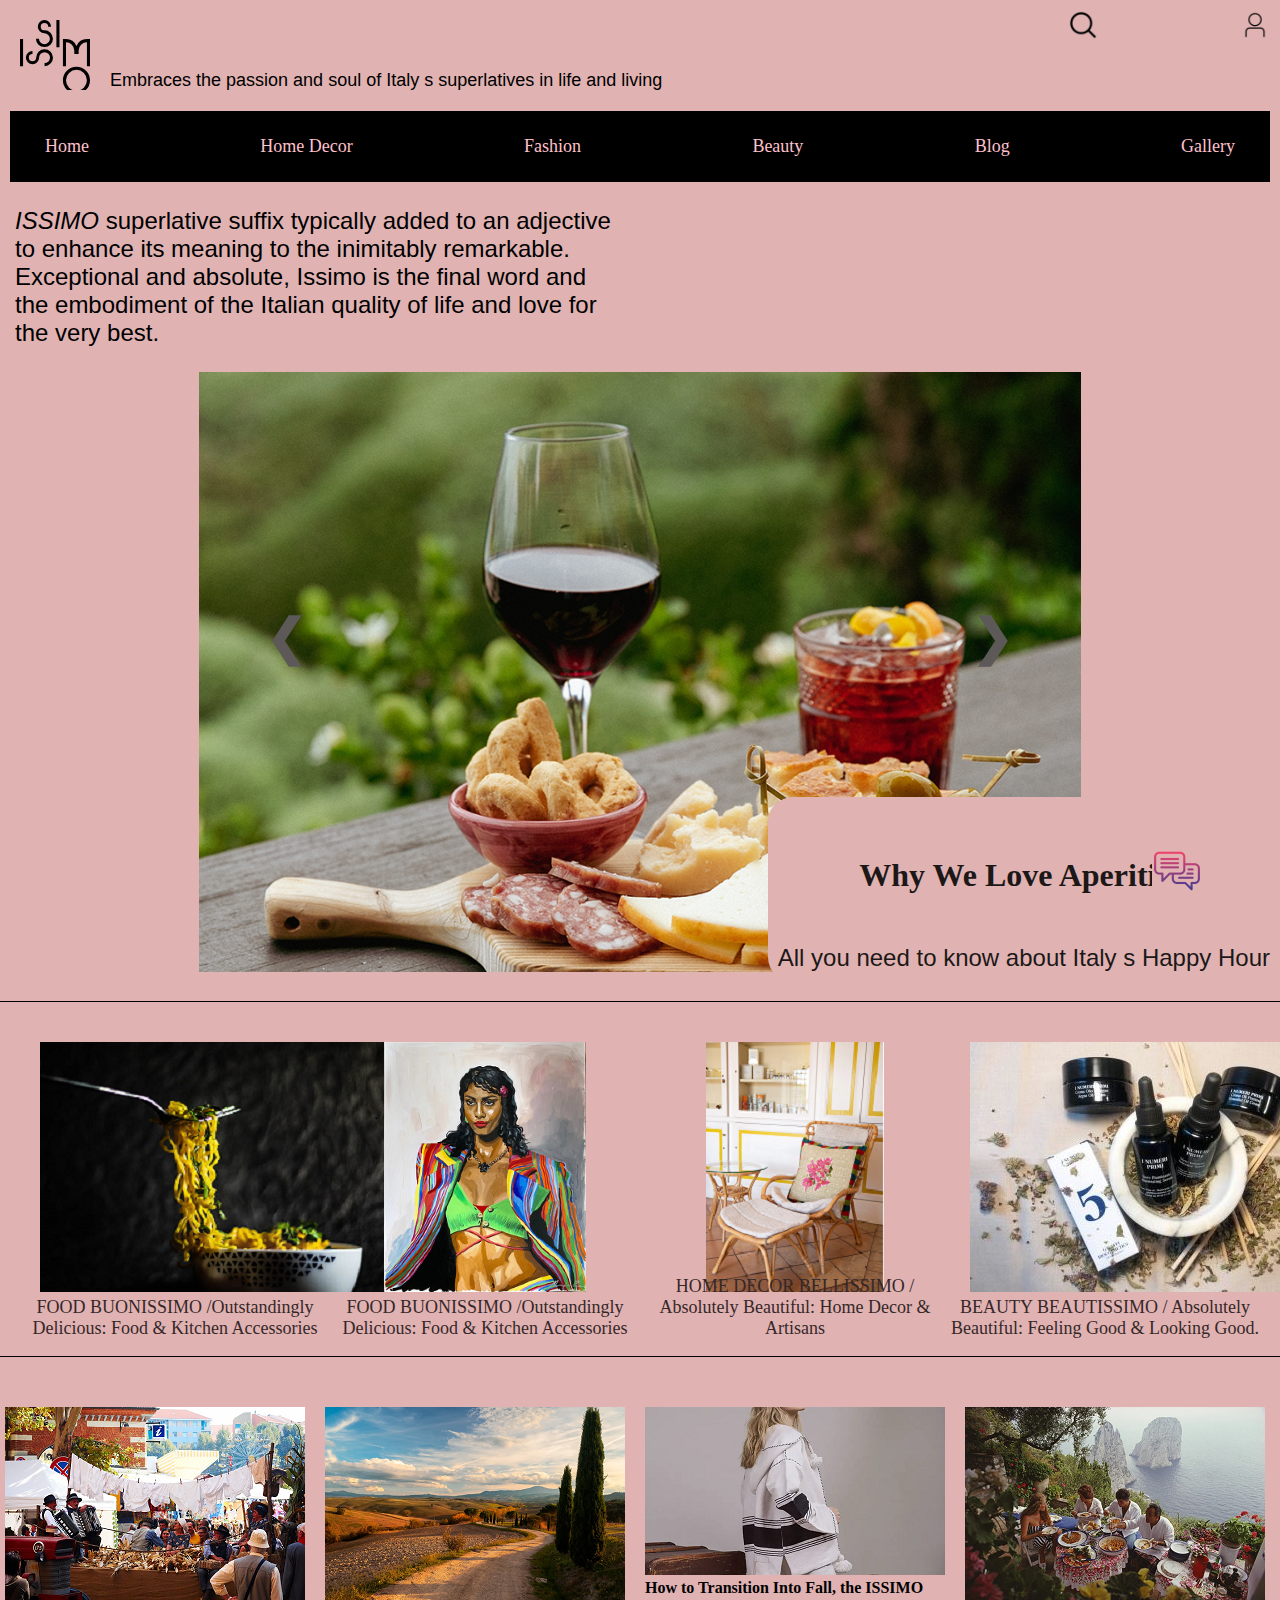
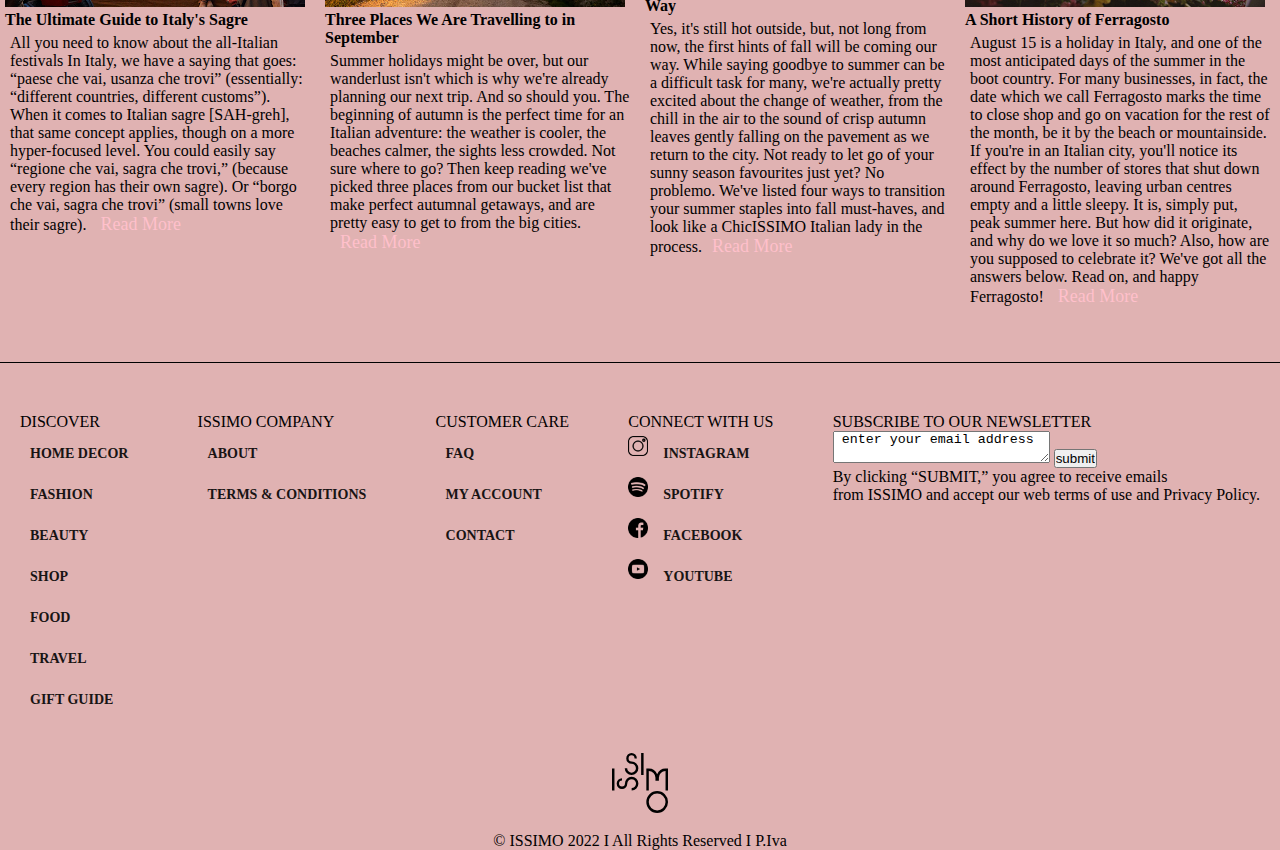
<file: index.html>
<!DOCTYPE html >
<html lang="en">
<head>
    <meta charset="UTF-8">
    <meta http-equiv="X-UA-Compatible" content="IE=edge">
    <meta name="viewport" content="width=device-width, initial-scale=1.0">
    <link rel="stylesheet" href="https://cdnjs.cloudflare.com/ajax/libs/font-awesome/6.2.1/css/all.min.css" integrity="sha512-MV7K8+y+gLIBoVD59lQIYicR65iaqukzvf/nwasF0nqhPay5w/9lJmVM2hMDcnK1OnMGCdVK+iQrJ7lzPJQd1w==" crossorigin="anonymous" referrerpolicy="no-referrer" />
    <link rel="stylesheet" href="./style/style.css">

    <title>home</title>
</head>
<body>
    <header>
<div class="headerfirsline">
    <div  class="burgerMenu" onclick="openNav()"><i class="fa-solid fa-bars"></i></div>
        <div class="logobox">
            <a href="index.html"><h1 class="logo">issimo</h1></a>
            <p class="logoboxp">Embraces the passion and soul of Italy s superlatives in life and living</p>
        </div>
        <div class="iconcontainer">
            <div class="searchicon" id="searchicon" onclick=search() ></div>
            <div class="personicon" id="personicon" onclick=openPersonArea() ></div>
            <!-- <div class="bagicon"></div> -->
        </div>

</div>
        
   <div class="headersecondline">
    <div class="navwraper" id="navwraper">
        <ul class="navigaciaUl" id="navigaciaUl"></ul>
    </div>
   </div>     
       


        <div id="sidenav" class="sidenav" itemid="sidenav">
            <a href="javascript:void(0)" class="closebtn" onclick="closeNav()">&times;</a>
            <ul class="sidenavigaciaUl" id="sidenavigaciaUl"></ul>

         
          </div>
        


        
    </header>
    <main>

        <!-- this are hidden menus for icons -->

        <div class="searchiconhide" id="searchiconhide">
            <p class="close" id="close" onclick=hide() > X </p>
            <p class="product">SEARCH ISSIMOISSIMO.COM</p>
            <div class="searchbox">
                
                <label for="searchinput"> search our products
                </label><input type="search" name="searchinput" class="searchinput" id="searchinput" placeholder="type..">
            </div>
            
        </div>


        <div class="personiconhide" id="personiconhide">
            <p class="closepersonalarea" onclick=hidePersonArea() > X </p>
    
            <div class="login">
                <p>log in</p>
                <input type="text" name="username" id="usarname">
                
                <input type="password" name="password" id="password">
                <div class="remember">
                    <label for="rememberme">remember me </label>
                    <input type="checkbox" name="rememberme" id="rememberme">
                    <button type="submit" class="submit">sign in </button>
                
                </div>
                
                <p> <a href="#">FORGET PASSWOR</a></p>
            </div>

        </div>




        

        <div class="inrome">


            <div class="issimocontainer">
                <p class="issimo">  <i>ISSIMO</i>  superlative suffix typically added to an adjective to enhance its meaning to the inimitably remarkable. Exceptional and absolute, Issimo is the final word and the embodiment of the Italian quality of life and love for the very best.
        
                </p>
            </div>
                
    <!-- Slideshow container -->
    <div class="slideshow-container">
    
        <!-- Full-width slides/quotes -->


        <div class="mySlides">
            <div class="slimg">
                <img src="image/slaidimg2.webp" alt="" style="width:70%">
            </div>
            <div class="sliderimgdescrp">
                <h3>Why We Love Aperitivo</h3>
                <p class="sliderp">All you need to know about Italy s Happy Hour</p>
            </div>
          
        </div>





        <div class="mySlides">
            <div class="slimg ">
                 <img src="image/slaidimg1.webp" alt="" style="width:70%">
            </div>



            <div class="sliderimgdescrp">
                <h3>Scents and sensibility
                </h3>
               <p class="sliderp"> Our latest launch captures the essence of Rome and its churches </p>
            </div>
            
          
        </div>
      
      
        <div class="mySlides">
            <div class="slimg ">
            <img src="image/slaidim3.webp" alt="" style="width:70%">
            </div>


        <div class="sliderimgdescrp">
            <h3>cristmas Gifting for Him
            </h3>
           <p class="sliderp">Discover ISSIMO’s curated presents for all the men in your life </p>
        </div>


         
         
          

          
        </div>
      
        <!-- Next/prev buttons -->
        <a class="prev" onclick="plusSlides(-1)">&#10094;</a>
        <a class="next" onclick="plusSlides(1)">&#10095;</a>
      </div>
      
      <!-- Dots/bullets/indicators -->
      <div class="dot-container">
        <span class="dot" onclick="currentSlide(1)"></span>
        <span class="dot" onclick="currentSlide(2)"></span>
        <span class="dot" onclick="currentSlide(3)"></span>
      </div>
    




        </div>



        <div class="secondline">
            <div class="secondlinebox">
                <img src="image/cibo1.png" alt="cibo">
                <div class="centered"> <a href=""> <p>FOOD
                    BUONISSIMO /Outstandingly delicious: Food & Kitchen Accessories</p></a>
                    </div>
            </div>
            <div class="secondlinebox">
                <img src="image/fashin2.png" alt="fashion" >
                <div class="centered"> <a href="fashion.html"> <p>FOOD
                    BUONISSIMO /Outstandingly delicious: Food & Kitchen Accessories</p></a></div>
            </div>
            <div class="secondlinebox">
                <img src="image/homedecor.png" alt="homedecor" >
                <div class="centered"> <a href="homedecor.html"> <p>
                    HOME DECOR
                    BELLISSIMO / Absolutely beautiful: Home Decor & Artisans</p></a></div>
            </div>
            <div class="secondlinebox">
                <img src="image/beauty.jpg" alt="beauty">
                <div class="centered"><a href=""><p>BEAUTY
                    BEAUTISSIMO / Absolutely beautiful: Feeling good & looking good.</p></a></div>
            </div>
        </div>

<div class="thirdlinea">
<!-- <div class="latestreads"><h2> OUR LATEST READS </h2></div> -->

<div class="article">
    <div class="articleimg">
        <img src="image/sagre1.png" alt="italysagre">
        
    </div>
    <h4>The Ultimate Guide to Italy&apos;s Sagre</h4>
    <p>All you need to know about the all-Italian festivals
        In Italy, we have a saying that goes: “paese che vai, usanza che trovi” (essentially: “different countries, different customs”). When it comes to Italian sagre [SAH-greh], that same concept applies, though on a more hyper-focused level. You could easily say “regione che vai, sagra che trovi,” (because every region has their own sagre). Or “borgo che vai, sagra che trovi” (small towns love their sagre). <a href="blog.html">read more</a> </p>

</div>
<div class="article">
    <div class="articleimg"> <img src="image/placeforfall.png" alt="placeforfall"></div>
    <h4>Three Places We Are Travelling to in September</h4>
    <p>Summer holidays might be over, but our wanderlust isn&apos;t  which is why we&apos;re already planning our next trip. And so should you.

        The beginning of autumn is the perfect time for an Italian adventure: the weather is cooler, the beaches calmer, the sights less crowded. Not sure where to go? Then keep reading  we&apos;ve picked three places from our bucket list that make perfect autumnal getaways, and are pretty easy to get to from the big cities. <a href="blog.html">read more</a></p>
</div>
<div class="article">
    <div class="articleimg"><img src="image/fortela.png" alt="fortela"></div>
    <h4>How to Transition Into Fall, the ISSIMO Way</h4>
    <p>Yes, it&apos;s still hot outside, but, not long from now, the first hints of fall will be coming our way. While saying goodbye to summer can be a difficult task for many, we&apos;re actually pretty excited about the change of weather, from the chill in the air to the sound of crisp autumn leaves gently falling on the pavement as we return to the city.

        Not ready to let go of your sunny season favourites just yet? No problemo. We&apos;ve listed four ways to transition your summer staples into fall must-haves, and look like a ChicISSIMO Italian lady in the process.<a href="fashion.html">read more</a> </p>
</div>
<div class="article">
    <div class="articleimg">
        <img src="image/dinnercapri.png" alt="dinnercapri">
    </div>
    <h4>A Short History of Ferragosto</h4>
    <p>August 15 is a holiday in Italy, and one of the most anticipated days of the summer in the boot country. For many businesses, in fact, the date  which we call Ferragosto  marks the time to close shop and go on vacation for the rest of the month, be it by the beach or mountainside.

        If you&apos;re in an Italian city, you&apos;ll notice its effect by the number of stores that shut down around Ferragosto, leaving urban centres empty and a little sleepy.
        
        It is, simply put, peak summer here.
        
        But how did it originate, and why do we love it so much? Also, how are you supposed to celebrate it? We&apos;ve got all the answers below. Read on, and happy Ferragosto! <a href="">read more</a></p>
</div>



</div>


<!-- chatbox -->
<div class="chatbox" id="chatbox">
    <img src="image/chat2.png" alt="textus"  onclick="openForm()">
    
 </div>


<div class="chat-popup" id="chat-popup">
    
      <h1>Chat</h1>
  
      <label for="msg"><b>Message</b></label>
      <textarea placeholder="Type message.." name="msg" required></textarea>
  
      <button type="submit" class="btn"> Send </button>
      <button type="button" class="btn cancel" onclick="closeForm()">Close</button>
    </form>
  </div> 

<!-- ------>









</main>
<footer>
    <div class="footercontainer">
        <!-- <div class="footerbox"></div> -->
        <div class="footerbox">
            <p>DISCOVER </p>
            
            <a href="homedecor.html">HOME DECOR</a>
            <a href="">FASHION</a>
            <a href="">BEAUTY</a>
            <a href="">SHOP</a>
            <a href="">FOOD</a>
            <a href="">TRAVEL</a>
            <a href="">GIFT GUIDE</a> 
            
            </p> 
        </div>
        <div class="footerbox">
            <p>ISSIMO COMPANY
            </p>
           <a href="">ABOUT</a> 
           <a href="">TERMS & CONDITIONS</a>

            

        </div>
        <div class="footerbox"><p>CUSTOMER CARE
        </p> 
       <a href=""> FAQ</a>
       <a href=""> MY ACCOUNT</a>
       <a href="">CONTACT</a>
    </div>

        <div class="footerbox"><p>CONNECT WITH US
        </p> 
        <div class="socicon"> <img src="image/instagram (1).png" alt=""><p> <a href="">INSTAGRAM</a> </p> </div>
        <div class="socicon"><img src="image/spotify.png" alt=""> <p><a href="">SPOTIFY</a> </p></div>
        <div class="socicon"><img src="image/facebook (1).png" alt=""> <p><a href="">FACEBOOK</a> </p></div>
        <div class="socicon"><img src="image/youtube.png" alt=""> <p><a href="">YOUTUBE</a> </p></div>


    </div>
        <div class="footerbox">

            <p>SUBSCRIBE TO OUR NEWSLETTER</p>
            <label for="submit">  <textarea name="emailaddress" id="emailaddress" cols="25" rows="2"> enter your email address</textarea> </label>
            <input type="submit" value="submit">
            <p>By clicking “SUBMIT,” you agree to receive emails  <br> from ISSIMO and 
                  accept our web terms of use and Privacy Policy.</p>
        </div>
    </div>
    <div class="logofoot">
        <img src="./image/logo.svg" alt="">
        <p class="reserved">
        
       © ISSIMO 2022  I  All Rights Reserved  I  P.Iva</p>

    </div>
    

</footer>
<script src="js/scripts.js"></script>

</body>
</html>
</file>
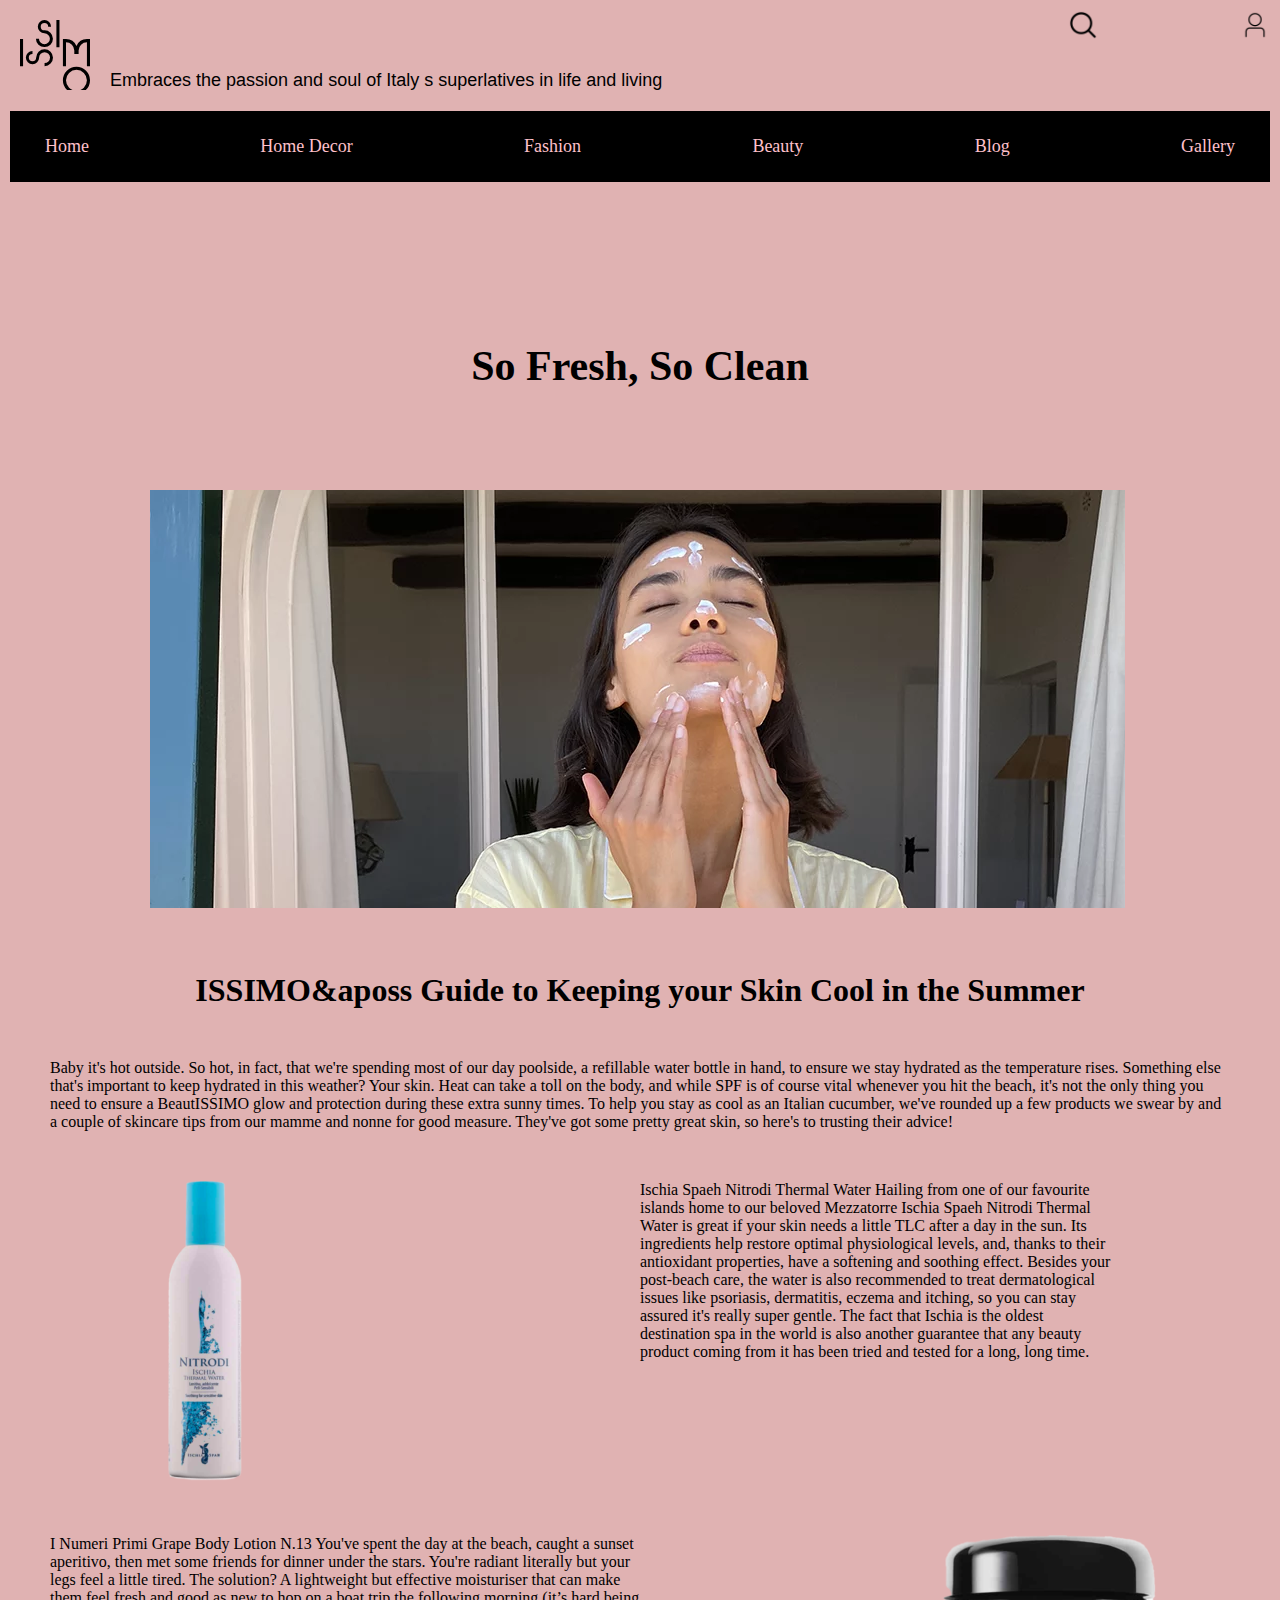
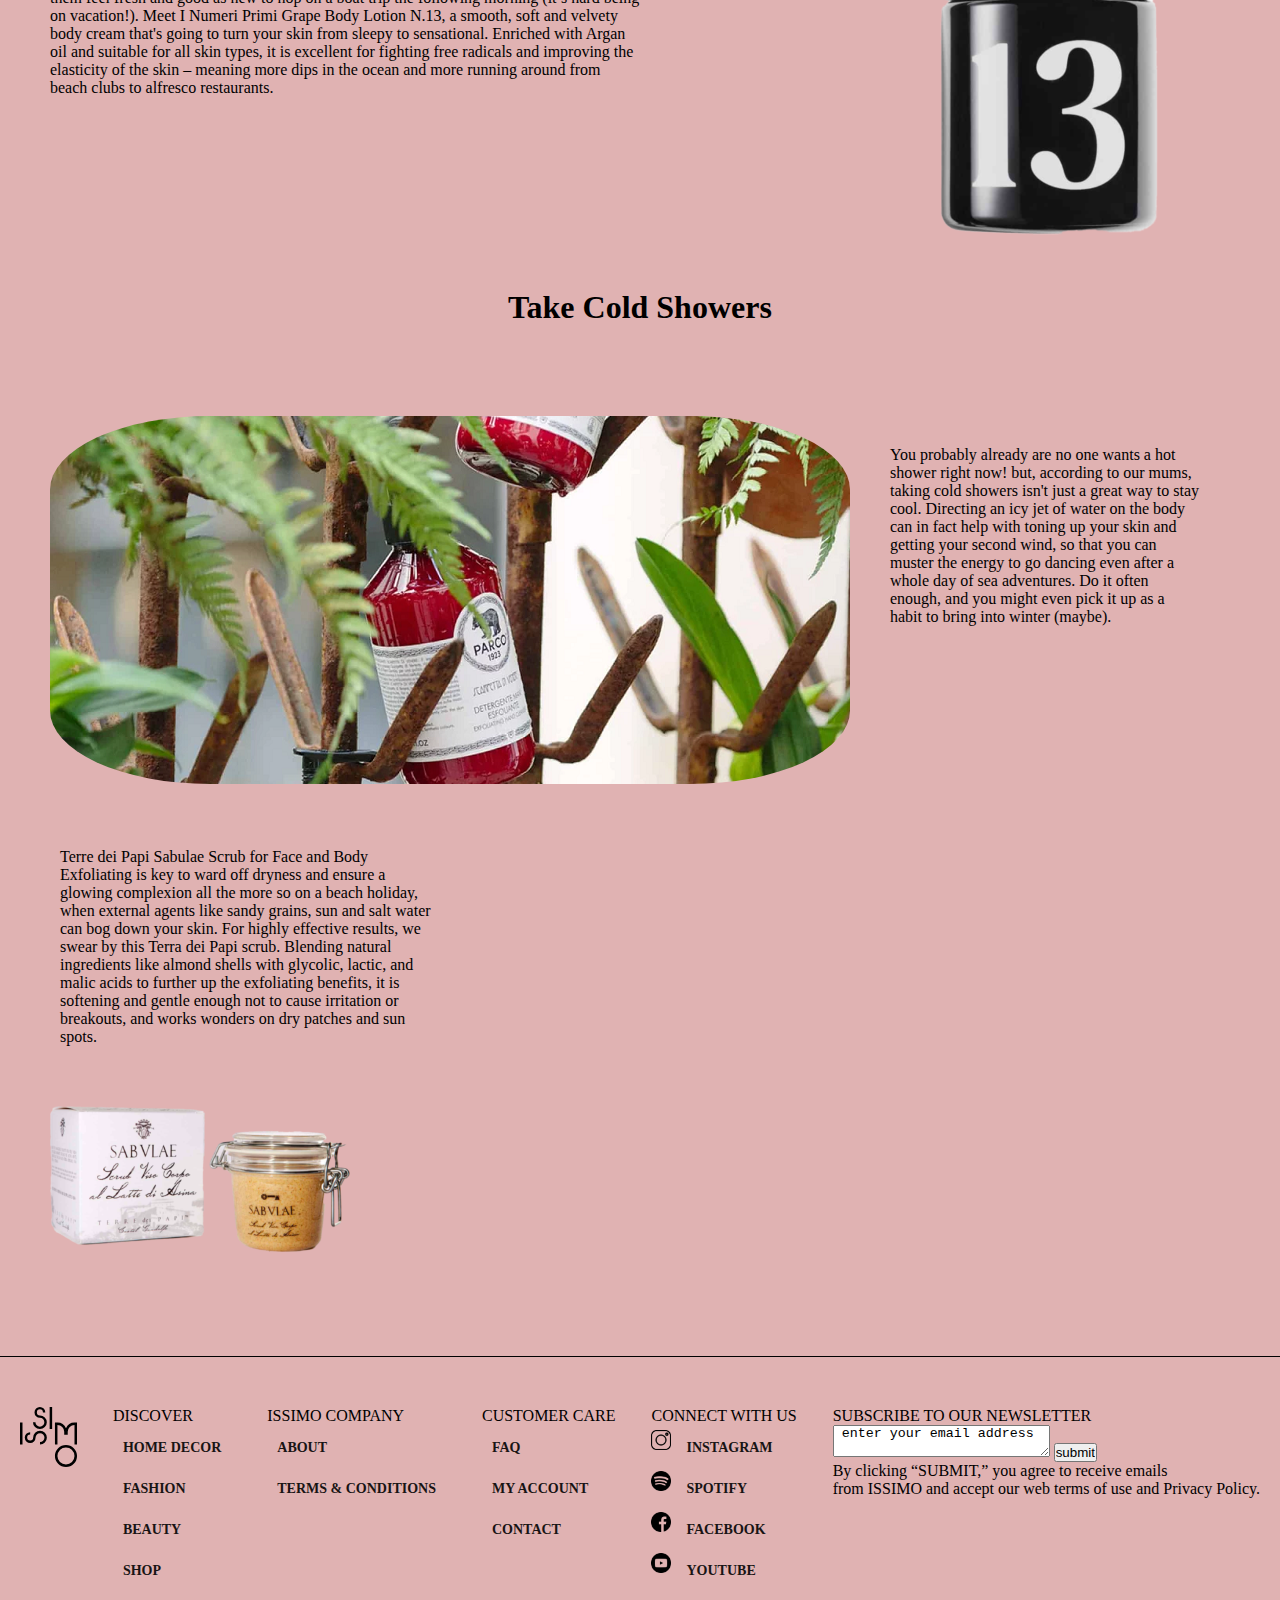
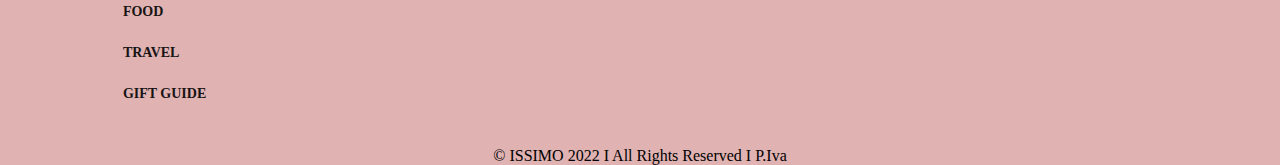
<file: beauty.html>
<!DOCTYPE html>
<html lang="en">
<head>
    <meta charset="UTF-8">
    <meta http-equiv="X-UA-Compatible" content="IE=edge">
    <meta name="viewport" content="width=device-width, initial-scale=1.0">
    <link rel="stylesheet" href="style/style.css">
    <title>fashion </title>
</head>
<body>
    <header>
        <div class="headerfirsline">
            <div  class="burgerMenu" onclick="openNav()"><i class="fa-solid fa-bars"></i></div>
                <div class="logobox">
                    <a href="index.html"><h1 class="logo">issimo</h1></a>
                    <p class="logoboxp">Embraces the passion and soul of Italy s superlatives in life and living</p>
                </div>
                <div class="iconcontainer">
                    <div class="searchicon" id="searchicon" onclick=search() ></div>
                    <div class="personicon" id="personicon" onclick=openPersonArea() ></div>
                    <!-- <div class="bagicon"></div> -->
                </div>
        
        </div>
                
           <div class="headersecondline">
            <div class="navwraper" id="navwraper">
                <ul class="navigaciaUl" id="navigaciaUl"></ul>
            </div>
           </div>     
               
        
        
                <div id="sidenav" class="sidenav" itemid="sidenav">
                    <a href="javascript:void(0)" class="closebtn" onclick="closeNav()">&times;</a>
                    <ul class="sidenavigaciaUl" id="sidenavigaciaUl"></ul>
        
                 
                  </div>
                
        
        
                
            </header>
    <main>
        <!-- this are hidden menus for icons -->

        <div class="searchiconhide" id="searchiconhide">
            <p class="close" id="close" onclick=hide() > X </p>
            <label for="searchinput">SEARCH ISSIMOISSIMO.COM
            </label>
            <div class="searchbox">
                <p class="product">PRODUCT</p><input type="search" name="searchinput" id="searchinput">
            </div>
            
        </div>


        <div class="personiconhide" id="personiconhide">
            <p class="closepersonalarea" onclick=hidePersonArea() > X </p>
            <div class="wishlist">
                <h2> WISHLIST </h2>
                 <p>Your Wishlist is currently empty.</p>
            </div>
            <div class="login">
                <h2>LOGIN</h2>
                <input type="text" name="username" id="usarname">
                
                <input type="password" name="password" id="password">
                <div class="remember">
                    <label for="rememberme">remember me </label>
                    <input type="checkbox" name="rememberme" id="rememberme">
                    <input type="submit" value="SIGN IN">
                
                </div>
                
                <p> <a href="#">FORGET PASSWOR</a></p>
            </div>

        </div>

        <!-- till here  -->


<div class="containerbeauty">
    <h2>So Fresh, So Clean</h2>
<div class="img1">
    <img src="image/beauty11.png" alt="">
</div>
<h3>ISSIMO&aposs Guide to Keeping your Skin Cool in the Summer</h3>
<p>Baby it&apos;s hot outside. So hot, in fact, that we&apos;re spending most of our day poolside, a refillable water  bottle in hand, to ensure we stay hydrated as the temperature rises.

    Something else that&apos;s important to keep hydrated in this weather? Your skin. Heat can take a toll on the body, and while SPF is of course vital whenever you hit the beach, it&apos;s not the only thing you need to ensure a BeautISSIMO  glow and protection during these extra sunny times.
    
    To help you stay as cool as an Italian cucumber, we&apos;ve rounded up a few products we swear by  and a couple of skincare tips from our mamme and nonne for good measure. They&apos;ve got some pretty great skin, so here&apos;s to trusting their advice!</p>
    <div class="img2">
        <img src="image/beauty2.png" alt="">
    </div>
    <p class="ischia">Ischia Spaeh Nitrodi Thermal Water
        Hailing from one of our favourite islands  home to our beloved Mezzatorre  Ischia Spaeh Nitrodi Thermal Water is great if your skin needs a little TLC after a day in the sun. Its ingredients help restore optimal physiological levels, and, thanks to their antioxidant properties, have a softening and soothing effect.
        
        Besides your post-beach care, the water is also recommended to treat dermatological issues like psoriasis, dermatitis, eczema and itching, so you can stay assured it&apos;s really super gentle. The fact that Ischia is the oldest destination spa in the world is also another guarantee that any beauty product coming from it has been tried and tested for a long, long time.</p>

   <p class="numeri">I Numeri Primi Grape Body Lotion N.13
    You&apos;ve spent the day at the beach, caught a sunset aperitivo, then met some friends for dinner under the stars. You&apos;re radiant  literally  but your legs feel a little tired. The solution? A lightweight but effective moisturiser that can make them feel fresh and good as new to hop on a boat trip the following morning (it’s hard being on vacation!). Meet I Numeri Primi Grape Body Lotion N.13, a smooth, soft and velvety body cream that&apos;s going to turn your skin from sleepy to sensational. Enriched with Argan oil and suitable for all skin types, it is excellent for fighting free radicals and improving the elasticity of the skin – meaning more dips in the ocean and more running around from beach clubs to alfresco restaurants.</p> 
    <div class="img3">
        <img src="image/beauty3.png" alt="">
    </div> 
    <h3>Take Cold Showers</h3>
    
  <div class="shower">
  
<div class="img4">
    <img src="image/beauty41.png" alt="">
 
</div>
 <div class="coldshower">
    
<p>You probably already are  no one wants a hot shower right now!  but, according to our mums, taking cold showers isn&apos;t just a great way to stay cool. Directing an icy jet of water on the body can in fact help with toning up your skin and getting your second wind, so that you can muster the energy to go dancing even after a whole day of sea adventures. Do it often enough, and you might even pick it up as a habit to bring into winter (maybe).</p>

 </div>
  </div> 
  
 <p class="scrub">
    Terre dei Papi Sabulae Scrub for Face and Body
    Exfoliating is key to ward off dryness and ensure a glowing complexion  all the more so on a beach holiday, when external agents like sandy grains, sun and salt water can bog down your skin. For highly effective results, we swear by this Terra dei Papi scrub. Blending natural ingredients like almond shells with glycolic, lactic, and malic acids to further up the exfoliating benefits, it is softening and gentle enough not to cause irritation or breakouts, and works wonders on dry patches and sun spots.
 </p>
 
<div class="img5">
    <img src="image/beauty6.png" alt="facescrub">
  </div>
  

</div>





    </main>
    <footer>
            <div class="footercontainer">
                <div class="footerbox"><img src="./image/logo.svg" alt=""></div>
                <div class="footerbox">
                    <p>DISCOVER
                        <p>
                            
                            <a href="homedecor.html">HOME DECOR</a>
                            <a href="">FASHION</a>
                            <a href="">BEAUTY</a>
                            <a href="">SHOP</a>
                            <a href="">FOOD</a>
                            <a href="">TRAVEL</a>
                            <a href="">GIFT GUIDE</a> 
                        </p>
                    </p> 
                </div>
                <div class="footerbox">
                    <p>ISSIMO COMPANY
                    </p>
                   <a href="">ABOUT</a> 
                   <a href="">TERMS & CONDITIONS</a>
    
                    
    
                </div>
                <div class="footerbox"><p>CUSTOMER CARE
                </p> 
               <a href=""> FAQ</a>
               <a href=""> MY ACCOUNT</a>
               <a href="">CONTACT</a>
            </div>
    
                <div class="footerbox"><p>CONNECT WITH US
                </p> 
                <div class="socicon"> <img src="image/instagram (1).png" alt=""><p> <a href="">INSTAGRAM</a> </p> </div>
                <div class="socicon"><img src="image/spotify.png" alt=""> <p><a href="">SPOTIFY</a> </p></div>
                <div class="socicon"><img src="image/facebook (1).png" alt=""> <p><a href="">FACEBOOK</a> </p></div>
                <div class="socicon"><img src="image/youtube.png" alt=""> <p><a href="">YOUTUBE</a> </p></div>
    
    
            </div>
                <div class="footerbox">
    
                    <p>SUBSCRIBE TO OUR NEWSLETTER</p>
                    <label for="submit">  <textarea name="emailaddress" id="emailaddress" cols="25" rows="2"> enter your email address</textarea> </label>
                    <input type="submit" value="submit">
                    <p>By clicking “SUBMIT,” you agree to receive emails  <br> from ISSIMO and 
                          accept our web terms of use and Privacy Policy.</p>
                </div>
            </div>
            <p class="reserved">
                © ISSIMO 2022  I  All Rights Reserved  I  P.Iva</p>

    </footer>
    <script src="js/scripts.js"></script>
    
</body>
</html>
</file>
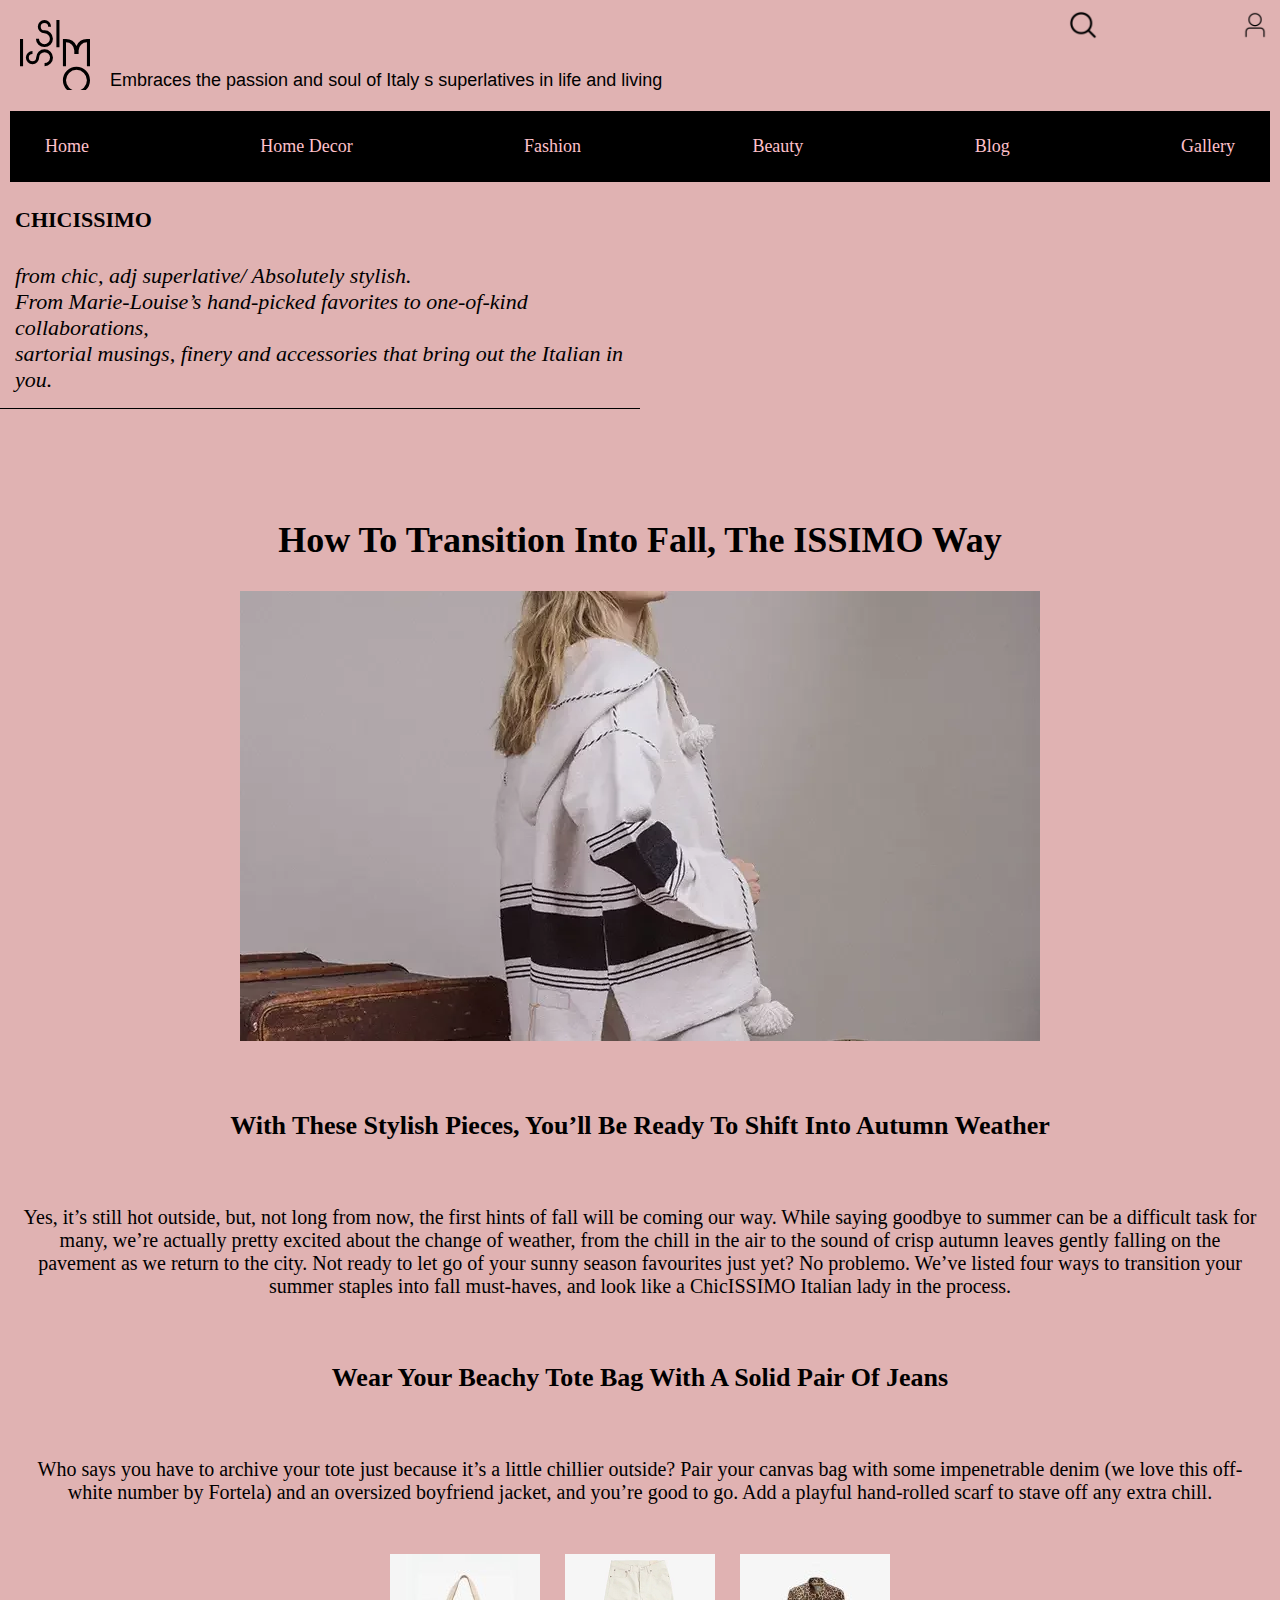
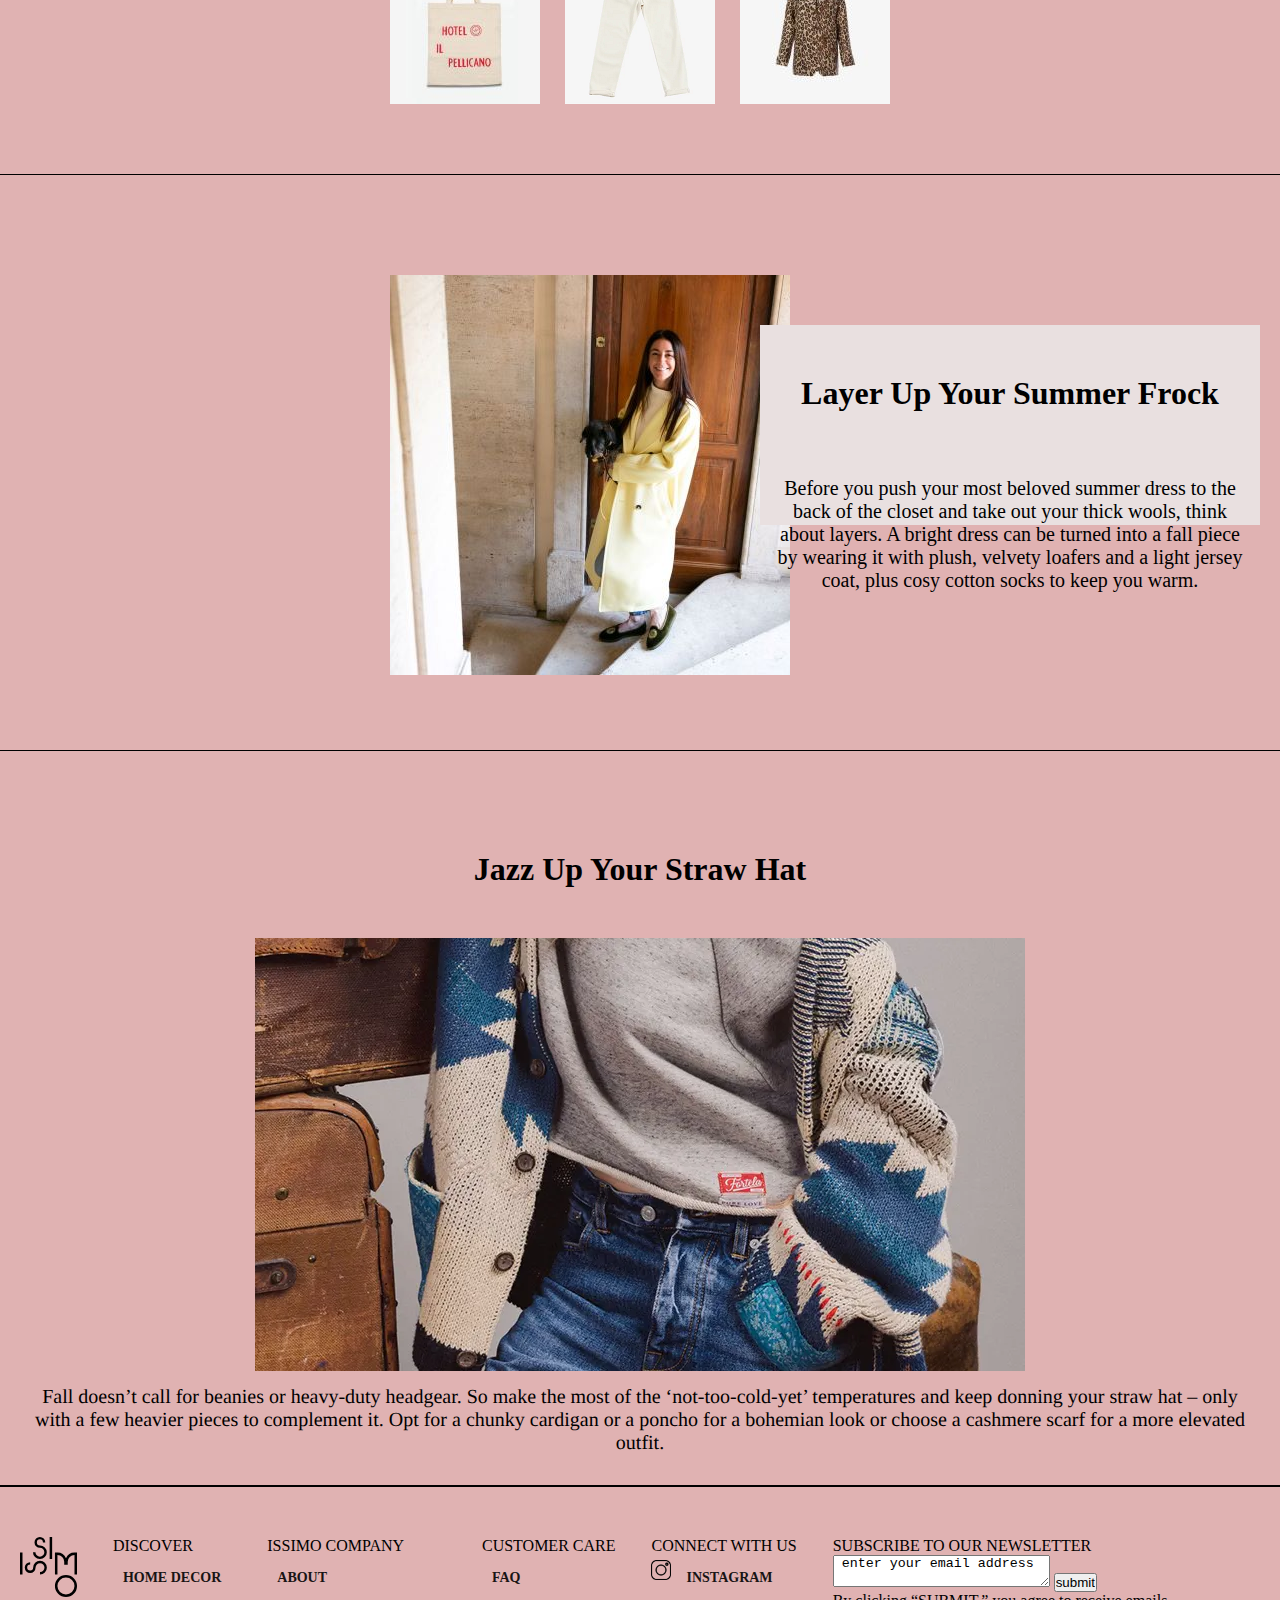
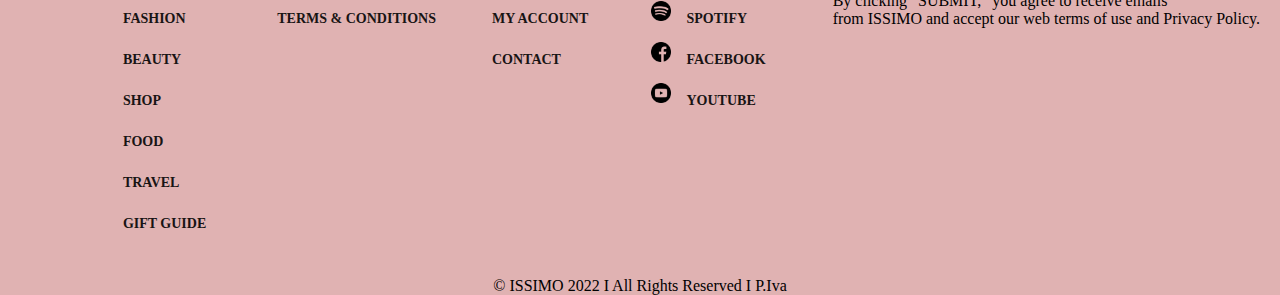
<file: fashion.html>
<!DOCTYPE html>
<html lang="en">
<head>
    <meta charset="UTF-8">
    <meta http-equiv="X-UA-Compatible" content="IE=edge">
    <meta name="viewport" content="width=device-width, initial-scale=1.0">
    <link rel="stylesheet" href="style/style.css">
    <title>fashion </title>
</head>
<body>
    <header>
        <div class="headerfirsline">
            <div  class="burgerMenu" onclick="openNav()"><i class="fa-solid fa-bars"></i></div>
                <div class="logobox">
                    <a href="index.html"><h1 class="logo">issimo</h1></a>
                    <p class="logoboxp">Embraces the passion and soul of Italy s superlatives in life and living</p>
                </div>
                <div class="iconcontainer">
                    <div class="searchicon" id="searchicon" onclick=search() ></div>
                    <div class="personicon" id="personicon" onclick=openPersonArea() ></div>
                    <!-- <div class="bagicon"></div> -->
                </div>
        
        </div>
                
           <div class="headersecondline">
            <div class="navwraper" id="navwraper">
                <ul class="navigaciaUl" id="navigaciaUl"></ul>
            </div>
           </div>     
               
        
        
                <div id="sidenav" class="sidenav" itemid="sidenav">
                    <a href="javascript:void(0)" class="closebtn" onclick="closeNav()">&times;</a>
                    <ul class="sidenavigaciaUl" id="sidenavigaciaUl"></ul>
        
                 
                  </div>
                
        
        
                
            </header>
    <main>
        <!-- this are hidden menus for icons -->

        <div class="searchiconhide" id="searchiconhide">
            <p class="close" id="close" onclick=hide() > X </p>
            <label for="searchinput">SEARCH ISSIMOISSIMO.COM
            </label>
            <div class="searchbox">
                <p class="product">PRODUCT</p><input type="search" name="searchinput" id="searchinput">
            </div>
            
        </div>


        <div class="personiconhide" id="personiconhide">
            <p class="closepersonalarea" onclick=hidePersonArea() > X </p>
            <div class="wishlist">
                <h2> WISHLIST </h2>
                 <p>Your Wishlist is currently empty.</p>
            </div>
            <div class="login">
                <h2>LOGIN</h2>
                <input type="text" name="username" id="usarname">
                
                <input type="password" name="password" id="password">
                <div class="remember">
                    <label for="rememberme">remember me </label>
                    <input type="checkbox" name="rememberme" id="rememberme">
                    <input type="submit" value="SIGN IN">
                
                </div>
                
                <p> <a href="#">FORGET PASSWOR</a></p>
            </div>

        </div>

        <!-- till here  -->

<div class="homedecortextcontainer">
    <p> <b>CHICISSIMO</b></p>
    <p> <i>from chic, adj superlative/ Absolutely stylish. <br> From Marie-Louise’s hand-picked favorites to one-of-kind collaborations,<br> sartorial musings, finery and accessories that bring out the Italian in you.</i>

        </p>
</div>

<div class="fashionarticle1">
    <h2>How to Transition Into Fall, the ISSIMO Way</h2>
    <div class="image">
        <img src="image/automnstyle.webp" alt="">
    </div>
    <h3>With these stylish pieces, you’ll be ready to shift into autumn weather</h3>
    <p>Yes, it’s still hot outside, but, not long from now, the first hints of fall will be coming our way. While saying goodbye to summer can be a difficult task for many, we’re actually pretty excited about the change of weather, from the chill in the air to the sound of crisp autumn leaves gently falling on the pavement as we return to the city.

        Not ready to let go of your sunny season favourites just yet? No problemo. We’ve listed four ways to transition your summer staples into fall must-haves, and look like a ChicISSIMO Italian lady in the process. </p>
        <h3>Wear Your Beachy Tote Bag with a Solid Pair of Jeans</h3>
        <p>Who says you have to archive your tote just because it’s a little chillier outside? Pair your canvas bag with some impenetrable denim (we love this off-white number by Fortela) and an oversized boyfriend jacket, and you’re good to go. Add a playful hand-rolled scarf to stave off any extra chill.</p>
        <div class="grid">
            <div class="img">
                <img src="image/bag1.jpg" alt="bag">
            </div>
            <div class="img">
                <img src="image/trouser1.png" alt="trouser">
            </div>
            <div class="img">
                <img src="image/coatandtrouser1.jpg" alt="coat">
                
            </div>
        </div>

</div>
<div class="fashionarticle2">

    <div class="maxmarapic">
        <img src="image/maxmara1.jpg" alt="">
        
        
    </div>
    <div class="fashionarticletextbox">
        <h3>Layer Up Your Summer Frock</h3>
        <p>Before you push your most beloved summer dress to the back of the closet and take out your thick wools, think about layers. A bright dress can be turned into a fall piece by wearing it with plush, velvety loafers and a light jersey coat, plus cosy cotton socks to keep you warm.</p>
            
    </div>
</div>
<div class="fashionarticle3">
    <h3>Jazz Up Your Straw Hat</h3>
    <div class="image">
        <img src="image/cardigan.webp" alt="cardigan">
    </div>
    <p>Fall doesn’t call for beanies or heavy-duty headgear. So make the most of the ‘not-too-cold-yet’ temperatures and keep donning your straw hat – only with a few heavier pieces to complement it. Opt for a chunky cardigan or a poncho for a bohemian look or choose a cashmere scarf for a more elevated outfit.</p>

</div>


    </main>
    <footer>
            <div class="footercontainer">
                <div class="footerbox"><img src="./image/logo.svg" alt=""></div>
                <div class="footerbox">
                    <p>DISCOVER
                        <p>
                            
                            <a href="homedecor.html">HOME DECOR</a>
                            <a href="">FASHION</a>
                            <a href="">BEAUTY</a>
                            <a href="">SHOP</a>
                            <a href="">FOOD</a>
                            <a href="">TRAVEL</a>
                            <a href="">GIFT GUIDE</a> 
                        </p>
                    </p> 
                </div>
                <div class="footerbox">
                    <p>ISSIMO COMPANY
                    </p>
                   <a href="">ABOUT</a> 
                   <a href="">TERMS & CONDITIONS</a>
    
                    
    
                </div>
                <div class="footerbox"><p>CUSTOMER CARE
                </p> 
               <a href=""> FAQ</a>
               <a href=""> MY ACCOUNT</a>
               <a href="">CONTACT</a>
            </div>
    
                <div class="footerbox"><p>CONNECT WITH US
                </p> 
                <div class="socicon"> <img src="image/instagram (1).png" alt=""><p> <a href="">INSTAGRAM</a> </p> </div>
                <div class="socicon"><img src="image/spotify.png" alt=""> <p><a href="">SPOTIFY</a> </p></div>
                <div class="socicon"><img src="image/facebook (1).png" alt=""> <p><a href="">FACEBOOK</a> </p></div>
                <div class="socicon"><img src="image/youtube.png" alt=""> <p><a href="">YOUTUBE</a> </p></div>
    
    
            </div>
                <div class="footerbox">
    
                    <p>SUBSCRIBE TO OUR NEWSLETTER</p>
                    <label for="submit">  <textarea name="emailaddress" id="emailaddress" cols="25" rows="2"> enter your email address</textarea> </label>
                    <input type="submit" value="submit">
                    <p>By clicking “SUBMIT,” you agree to receive emails  <br> from ISSIMO and 
                          accept our web terms of use and Privacy Policy.</p>
                </div>
            </div>
            <p class="reserved">
                © ISSIMO 2022  I  All Rights Reserved  I  P.Iva</p>

    </footer>
    <script src="js/scripts.js"></script>
    
</body>
</html>
</file>
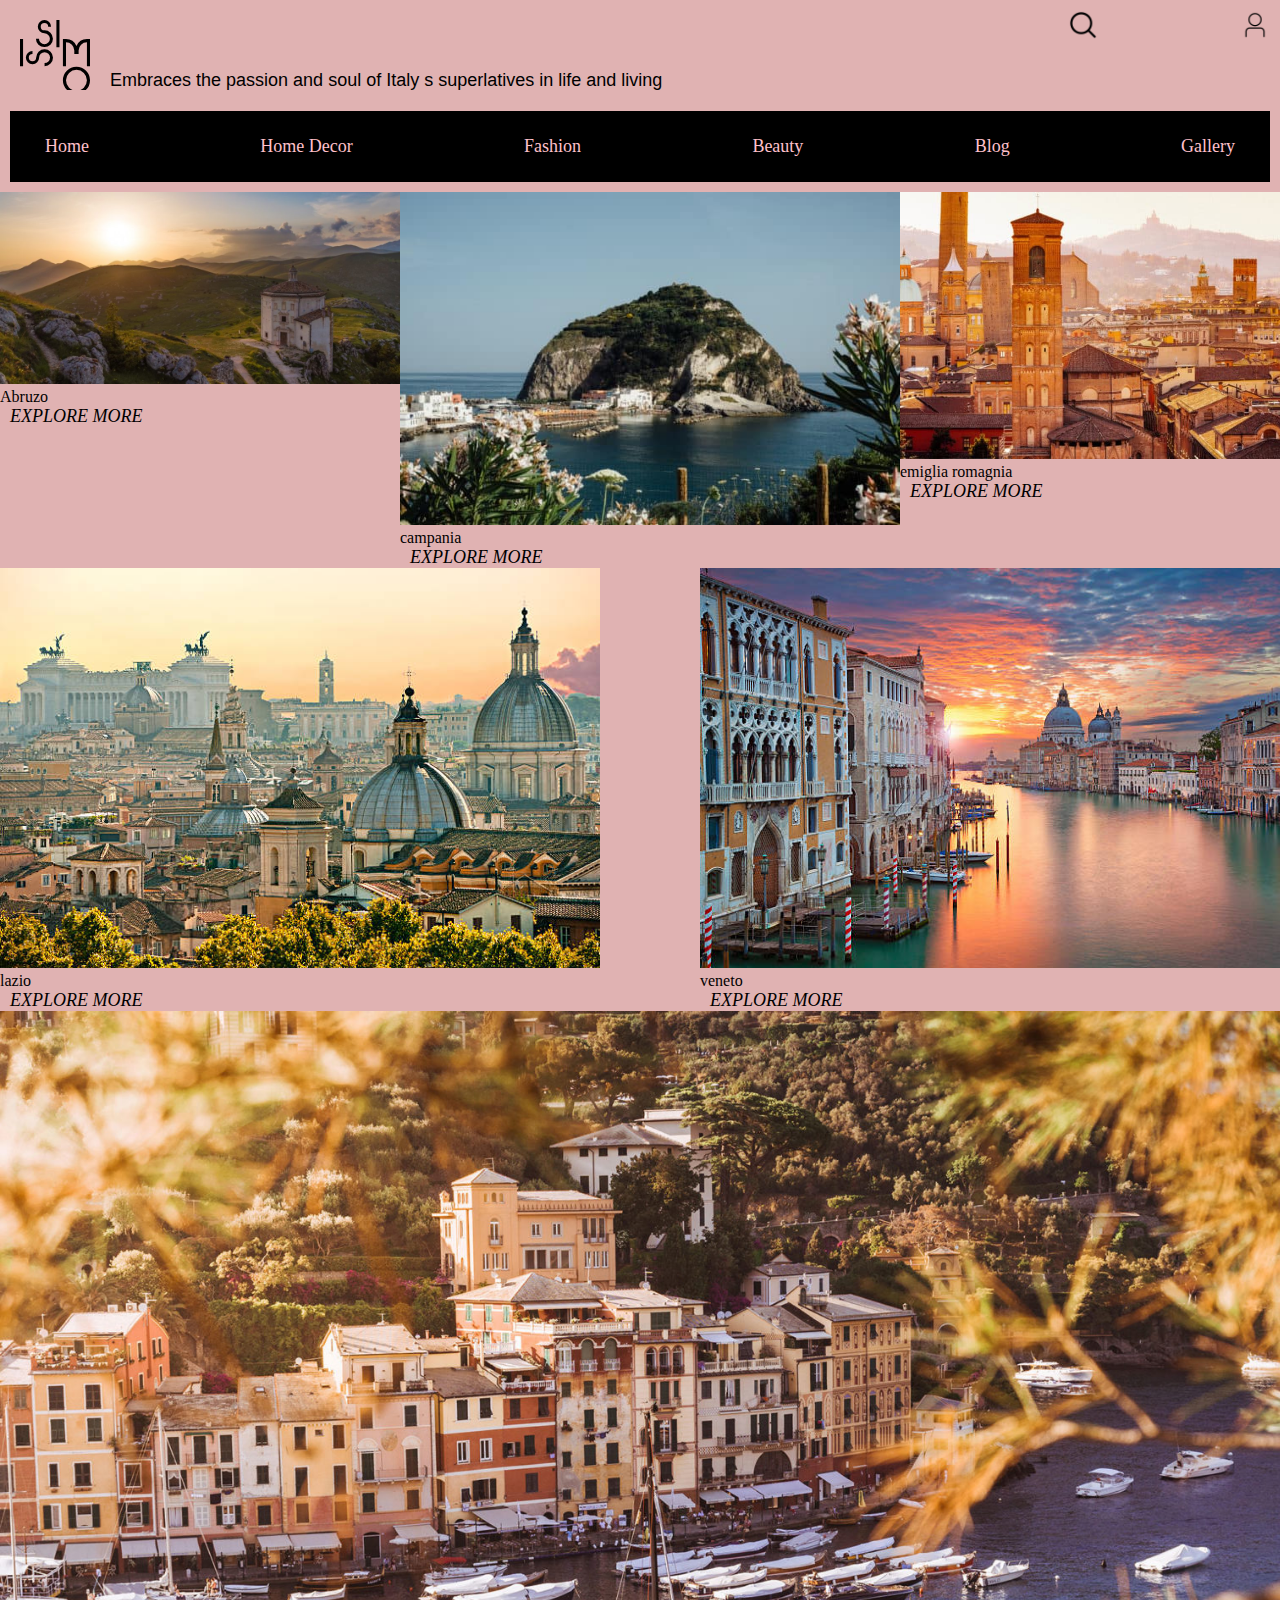
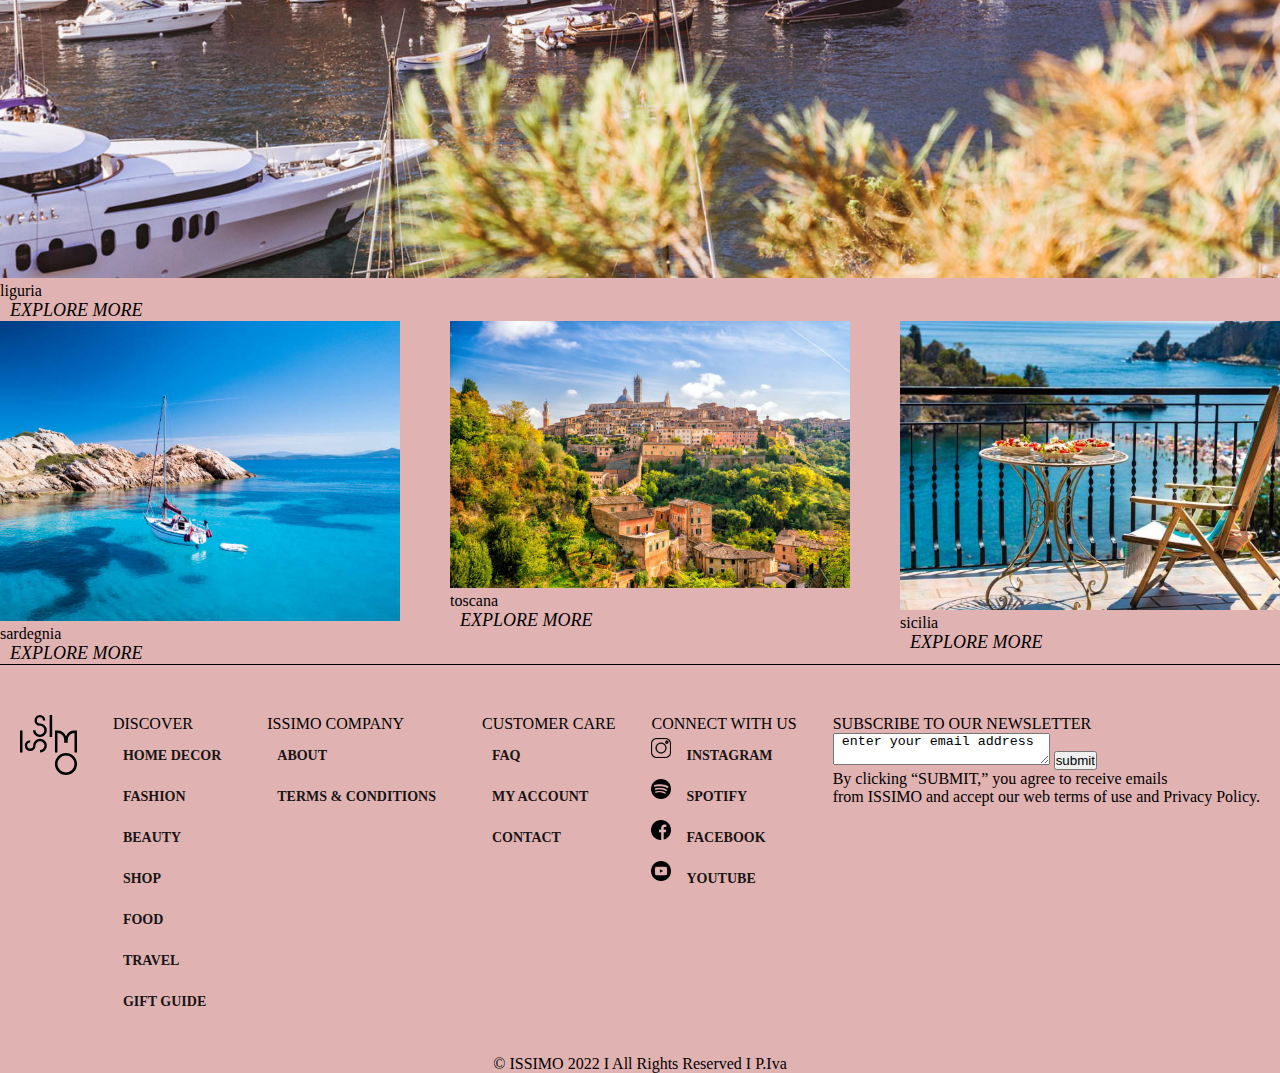
<file: gallery.html>
<!DOCTYPE html>
<html lang="en">
<head>
    <meta charset="UTF-8">
    <meta http-equiv="X-UA-Compatible" content="IE=edge">
    <meta name="viewport" content="width=device-width, initial-scale=1.0">
    <link rel="stylesheet" href="style/style.css">
    <title> gallery </title>
</head>
<body>
    <header>
        <div class="headerfirsline">
            <div  class="burgerMenu" onclick="openNav()"><i class="fa-solid fa-bars"></i></div>
                <div class="logobox">
                    <a href="index.html"><h1 class="logo">issimo</h1></a>
                    <p class="logoboxp">Embraces the passion and soul of Italy s superlatives in life and living</p>
                </div>
                <div class="iconcontainer">
                    <div class="searchicon" id="searchicon" onclick=search() ></div>
                    <div class="personicon" id="personicon" onclick=openPersonArea() ></div>
                    <!-- <div class="bagicon"></div> -->
                </div>
        
        </div>
                
           <div class="headersecondline">
            <div class="navwraper" id="navwraper">
                <ul class="navigaciaUl" id="navigaciaUl"></ul>
            </div>
           </div>     
               
        
        
                <div id="sidenav" class="sidenav" itemid="sidenav">
                    <a href="javascript:void(0)" class="closebtn" onclick="closeNav()">&times;</a>
                    <ul class="sidenavigaciaUl" id="sidenavigaciaUl"></ul>
        
                 
                  </div>
                
        
        
                
            </header>
    <main>
        <!-- this are hidden menus for icons -->

        <div class="searchiconhide" id="searchiconhide">
            <p class="close" id="close" onclick=hide() > X </p>
            <label for="searchinput">SEARCH ISSIMOISSIMO.COM
            </label>
            <div class="searchbox">
                <p class="product">PRODUCT</p><input type="search" name="searchinput" id="searchinput">
            </div>
            
        </div>


        <div class="personiconhide" id="personiconhide">
            <p class="closepersonalarea" onclick=hidePersonArea() > X </p>
            <div class="wishlist">
                <h2> WISHLIST </h2>
                 <p>Your Wishlist is currently empty.</p>
            </div>
            <div class="login">
                <h2>LOGIN</h2>
                <input type="text" name="username" id="usarname">
                
                <input type="password" name="password" id="password">
                <div class="remember">
                    <label for="rememberme">remember me </label>
                    <input type="checkbox" name="rememberme" id="rememberme">
                    <input type="submit" value="SIGN IN">
                
                </div>
                
                <p> <a href="#">FORGET PASSWOR</a></p>
            </div>

        </div>

        <!-- till here  -->
<div class="cardcontaner">
    <div class="card">
        <div class="cardimg">
            <img src="image/Abruzzo-980x470.jpg" alt="abruzo" style="width: 400px;">
            
        </div>
        <p>Abruzo</p>
        <p class="pcard"> <a href=""> EXPLORE MORE</a></p>
        
    </div>
    <div class="card">
        <div class="cardimg">
            <img src="image/campania.jpg" alt="campania" style="width:500px;">
        </div>
        <p class="pcard">campania </p>
        <p class="pcard"> <a href="#"> EXPLORE MORE</a></p>
    </div>
    <div class="card">
        <div class="cardimg">
            <img src="image/amigliaromania.jpg" alt="emigliaromagnia" style="width:400px;">
        </div>
        <p class="pcard">emiglia romagnia</p>
        <p class="pcard"> <a href="#"> EXPLORE MORE</a></p>
    </div>
    
    <div class="card">
        <div class="cardimg">
            <img src="image/lazio.jpg" alt="lazio" style="width: 600px;">

        </div>
        <p class="pcard">lazio</p>
        <p class="pcard"> <a href=""> EXPLORE MORE</a></p>
    </div>

    <div class="card">
        <div class="cardimg">
            <img src="image/veneto.jpg" alt="veneto" style="width: 600px;">
        </div>
        <p class="pcard">veneto</p>
        <p class="pcard"> <a href=""> EXPLORE MORE</a></p>
    </div>

    <div class="card">
        <div class="cardimg">
            <img src="image/liguria.jpg" alt="liguria" style="width:1300px;">
        </div>
        <p class="pcard">liguria</p>
        <p class="pcard"> <a href=""> EXPLORE MORE</a></p>
    </div>
   
    
    <div class="card">
        <div class="cardimg">
            <img src="image/sardegnia.jpg" alt="" style="width:400px;">
        </div>
        <p class="pcard">sardegnia</p>
        <p class="pcard"> <a href=""> EXPLORE MORE</a></p>
    </div>

    <div class="card">
        <div class="cardimg">
            <img src="image/toscana.jpg" alt="toscana" style="width:400px;">
        </div>
        <p class="pcard">toscana</p>
        <p class="pcard"> <a href=""> EXPLORE MORE</a></p>
    </div>


    <div class="card">
        <div class="cardimg9">
            <img src="image/sicilia.jpg" alt="sicilia" style="width:400px;">
        </div>
        <p class="pcard">sicilia</p>
        <p class="pcard"> <a href=""> EXPLORE MORE</a></p>
    </div>




</div>





    </main>
    <footer>
            <div class="footercontainer">
                <div class="footerbox"><img src="./image/logo.svg" alt=""></div>
                <div class="footerbox">
                    <p>DISCOVER
                        <p>
                            
                            <a href="homedecor.html">HOME DECOR</a>
                            <a href="">FASHION</a>
                            <a href="">BEAUTY</a>
                            <a href="">SHOP</a>
                            <a href="">FOOD</a>
                            <a href="">TRAVEL</a>
                            <a href="">GIFT GUIDE</a> 
                        </p>
                    </p> 
                </div>
                <div class="footerbox">
                    <p>ISSIMO COMPANY
                    </p>
                   <a href="">ABOUT</a> 
                   <a href="">TERMS & CONDITIONS</a>
    
                    
    
                </div>
                <div class="footerbox"><p>CUSTOMER CARE
                </p> 
               <a href=""> FAQ</a>
               <a href=""> MY ACCOUNT</a>
               <a href="">CONTACT</a>
            </div>
    
                <div class="footerbox"><p>CONNECT WITH US
                </p> 
                <div class="socicon"> <img src="image/instagram (1).png" alt=""><p> <a href="">INSTAGRAM</a> </p> </div>
                <div class="socicon"><img src="image/spotify.png" alt=""> <p><a href="">SPOTIFY</a> </p></div>
                <div class="socicon"><img src="image/facebook (1).png" alt=""> <p><a href="">FACEBOOK</a> </p></div>
                <div class="socicon"><img src="image/youtube.png" alt=""> <p><a href="">YOUTUBE</a> </p></div>
    
    
            </div>
                <div class="footerbox">
    
                    <p>SUBSCRIBE TO OUR NEWSLETTER</p>
                    <label for="submit">  <textarea name="emailaddress" id="emailaddress" cols="25" rows="2"> enter your email address</textarea> </label>
                    <input type="submit" value="submit">
                    <p>By clicking “SUBMIT,” you agree to receive emails  <br> from ISSIMO and 
                          accept our web terms of use and Privacy Policy.</p>
                </div>
            </div>
            <p class="reserved">
                © ISSIMO 2022  I  All Rights Reserved  I  P.Iva</p>

    </footer>
    <script src="js/scripts.js"></script>
    
</body>
</html
</file>
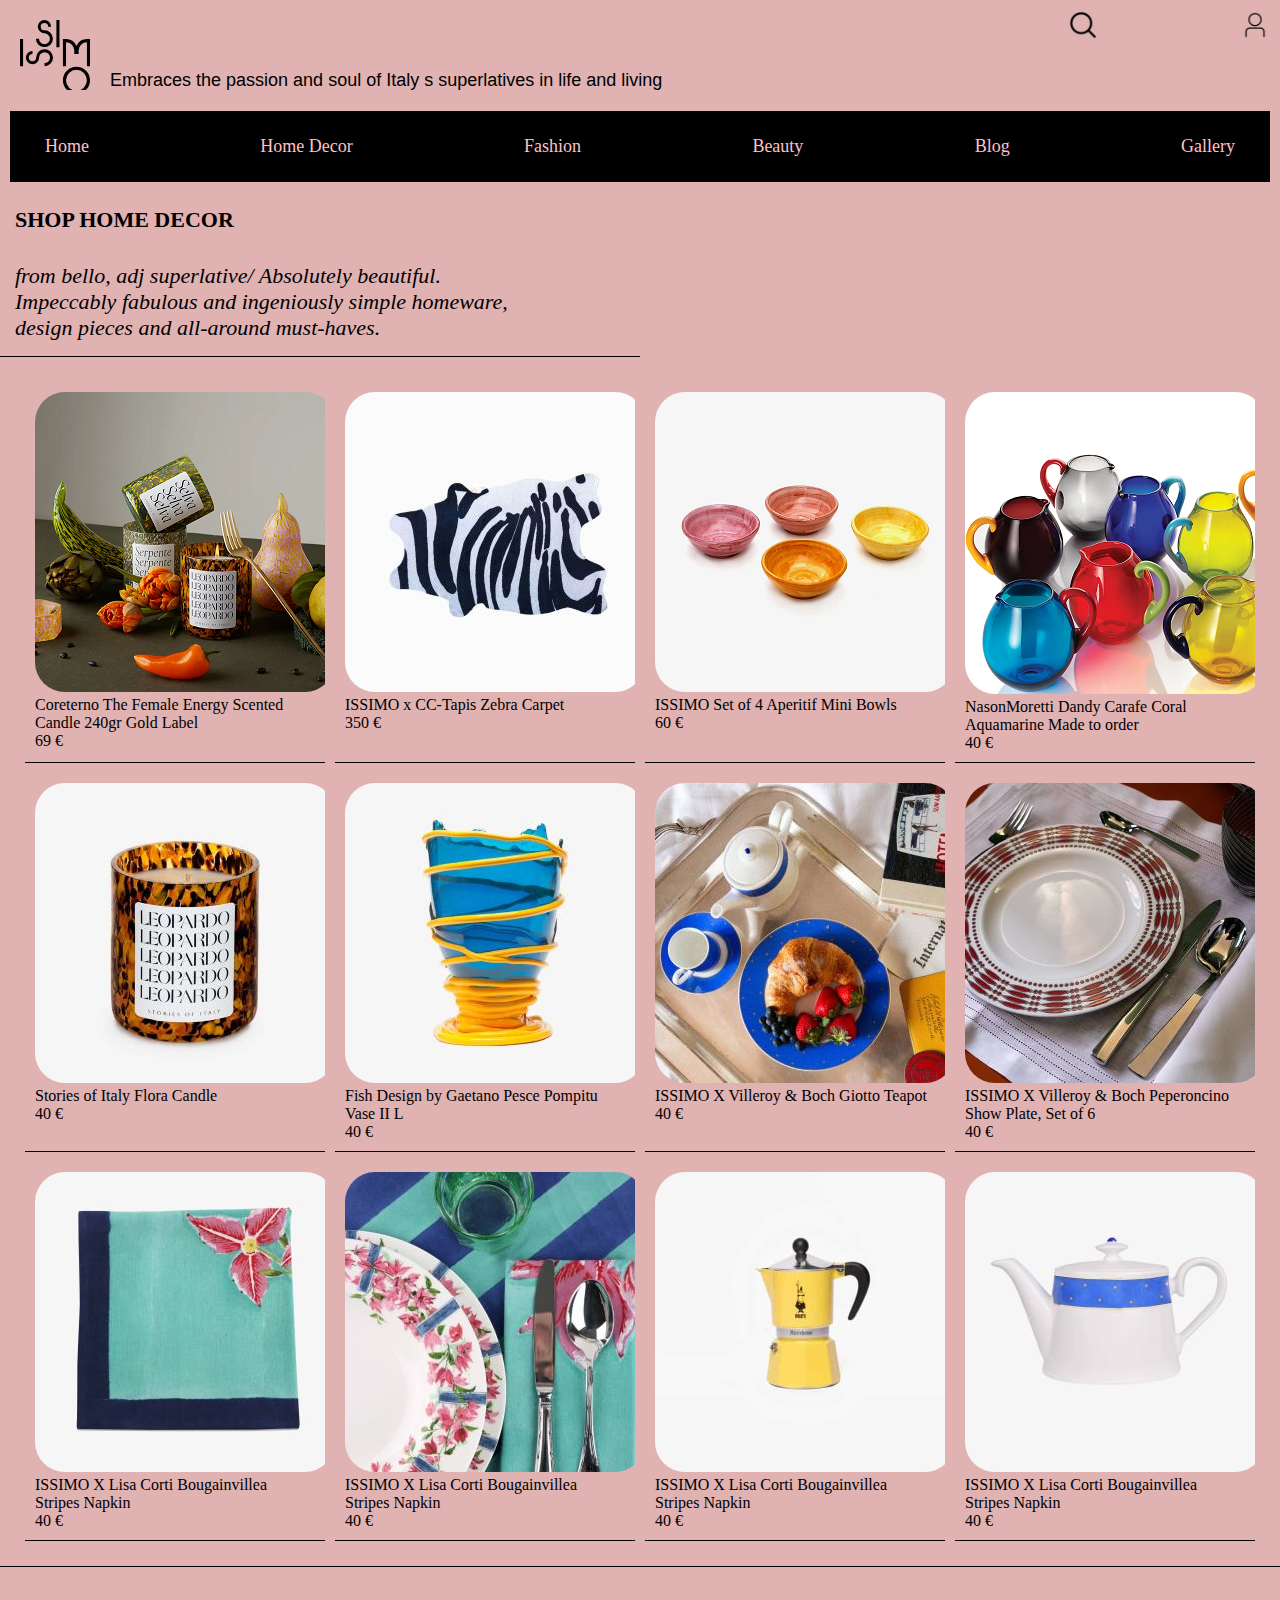
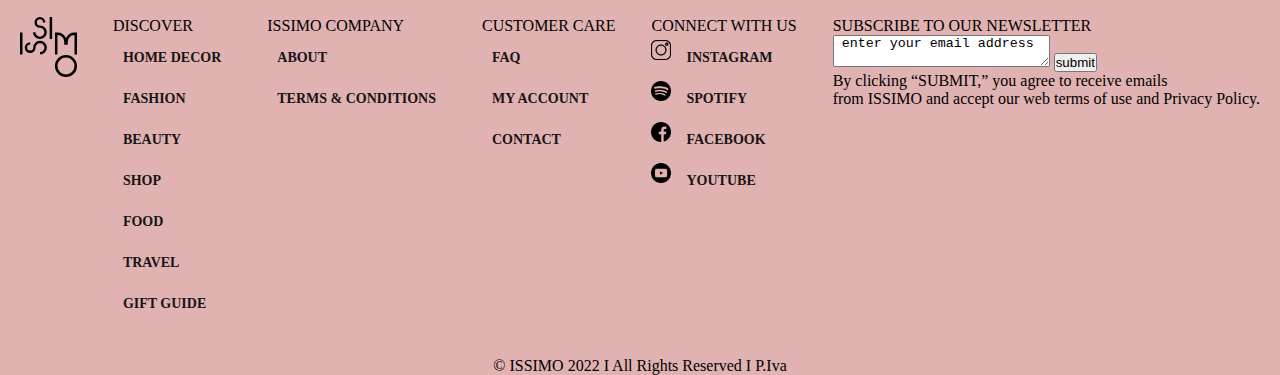
<file: homedecor.html>
<!DOCTYPE html>
<html lang="en">
<head>
    <meta charset="UTF-8">
    <meta http-equiv="X-UA-Compatible" content="IE=edge">
    <meta name="viewport" content="width=device-width, initial-scale=1.0">
    <link rel="stylesheet" href="style/style.css">
    <title>home decor </title>
</head>
<body>
    <header>
        <div class="headerfirsline">
            <div  class="burgerMenu" onclick="openNav()"><i class="fa-solid fa-bars"></i></div>
                <div class="logobox">
                    <a href="index.html"><h1 class="logo">issimo</h1></a>
                    <p class="logoboxp">Embraces the passion and soul of Italy s superlatives in life and living</p>
                </div>
                <div class="iconcontainer">
                    <div class="searchicon" id="searchicon" onclick=search() ></div>
                    <div class="personicon" id="personicon" onclick=openPersonArea() ></div>
                    <!-- <div class="bagicon"></div> -->
                </div>
        
        </div>
                
           <div class="headersecondline">
            <div class="navwraper" id="navwraper">
                <ul class="navigaciaUl" id="navigaciaUl"></ul>
            </div>
           </div>     
               
        
        
                <div id="sidenav" class="sidenav" itemid="sidenav">
                    <a href="javascript:void(0)" class="closebtn" onclick="closeNav()">&times;</a>
                    <ul class="sidenavigaciaUl" id="sidenavigaciaUl"></ul>
        
                 
                  </div>
                
        
        
                
            </header>
    <main>
        <!-- this are hidden menus for icons -->

        <div class="searchiconhide" id="searchiconhide">
            <p class="close" id="close" onclick=hide() > X </p>
            <label for="searchinput">SEARCH ISSIMOISSIMO.COM
            </label>
            <div class="searchbox">
                <p class="product">PRODUCT</p><input type="search" name="searchinput" id="searchinput">
            </div>
            
        </div>


        <div class="personiconhide" id="personiconhide">
            <p class="closepersonalarea" onclick=hidePersonArea() > X </p>
            <div class="wishlist">
                <h2> WISHLIST </h2>
                 <p>Your Wishlist is currently empty.</p>
            </div>
            <div class="login">
                <h2>LOGIN</h2>
                <input type="text" name="username" id="usarname">
                
                <input type="password" name="password" id="password">
                <div class="remember">
                    <label for="rememberme">remember me </label>
                    <input type="checkbox" name="rememberme" id="rememberme">
                    <input type="submit" value="SIGN IN">
                
                </div>
                
                <p> <a href="#">FORGET PASSWOR</a></p>
            </div>

        </div>

        <!-- till here  -->

<div class="homedecortextcontainer">
    <p> <b>SHOP HOME DECOR</b></p>
    <p> <i>from bello, adj superlative/ Absolutely beautiful. <br>
        Impeccably fabulous and ingeniously simple homeware, <br>
         design pieces and all-around must-haves.</i>

        </p>
</div>
<div class="homedecoritemscontainer">
    <div class="homedecoritemsbox">
    <div class="homedecoritemsboximg">
        <img src="image/candle.png" alt="candle"> 
    </div>
    <p>Coreterno The Female Energy  Scented Candle 240gr Gold Label</p>
    <p>69 &euro;</p>
</div>   
    <div class="homedecoritemsbox">
        <div class="homedecoritemsboximg">
            <img src="image/issimo-cc-tapis-zebra-bellissimo-600x600.jpg" alt="zebra tapet">
            
        </div>
        <p> ISSIMO x CC-Tapis Zebra Carpet</p>
        <p>350 &euro;</p>
    </div>
    <div class="homedecoritemsbox">
        <div class="homedecoritemsboximg bowls">
            <img src="image/bowls1.png" alt="bowls" class="bowls" id="bowl1">
    
            

        </div>
        <p>ISSIMO Set of 4 Aperitif Mini Bowls</p>
        <p>60 &euro;</p>
    </div>
   
    <div class="homedecoritemsbox">
        <div class="homedecoritemsboximg">
            <img src="image/carafesss.png" alt="carafes">

        </div>
        <p>NasonMoretti Dandy Carafe Coral Aquamarine  Made to order</p>
        <p>40 &euro;</p>

    </div>
    <div class="homedecoritemsbox">
        <div class="homedecoritemsboximg">
            <img src="image/candleleopardo.jpg" alt="candel">

        </div>
        <p>Stories of Italy Flora Candle</p>
        <p>40 &euro;</p>
    </div>
    <div class="homedecoritemsbox">
        <div class="homedecoritemsboximg">
            <img src="image/vase1.jpg" alt=Vase>
           </div>
        <p>Fish Design by Gaetano Pesce Pompitu Vase II L</p>
        <p>40 &euro;</p>
    </div>
    <div class="homedecoritemsbox">
        <div class="homedecoritemsboximg">
            <img src="image/teapot set.jpg" alt="teapot">

        </div>
        <p>ISSIMO X Villeroy & Boch Giotto Teapot</p>
        <p>40 &euro;</p>
    </div>
    <div class="homedecoritemsbox">
        <div class="homedecoritemsboximg">
            <img src="image/plate.jpg" alt="">

        </div>
        <p>ISSIMO X Villeroy & Boch Peperoncino Show Plate, Set of 6</p>
        <p>40 &euro;</p>
    </div>
    <div class="homedecoritemsbox">
        <div class="homedecoritemsboximg">
            <img src="image/napkin2.jpg" alt="napkin2">

        </div>
        <p>ISSIMO X Lisa Corti Bougainvillea Stripes Napkin</p>
        <p>40 &euro;</p>
    </div>
    
    <div class="homedecoritemsbox">
       <div class="homedecoritemsboximg">
          <img src="image/napkin.jpg" alt="napkin">

    </div>
    <p>ISSIMO X Lisa Corti Bougainvillea Stripes Napkin</p>
    <p>40 &euro;</p>
     </div>
     
    <div class="homedecoritemsbox">
        <div class="homedecoritemsboximg">
            <img src="image/moka1.jpg" alt="moka">
        </div>
        <p>ISSIMO X Lisa Corti Bougainvillea Stripes Napkin</p>
        <p>40 &euro;</p>
       </div>
 
    
 
 <div class="homedecoritemsbox">
    <div class="homedecoritemsboximg">
       <img src="image/teapot.jpg" alt="teapot">
     </div>
     <p>ISSIMO X Lisa Corti Bougainvillea Stripes Napkin

     </p>
     <p>40 &euro;</p>
    </div>


</div>


    </main>
    <footer>
            <div class="footercontainer">
                <div class="footerbox"><img src="./image/logo.svg" alt=""></div>
                <div class="footerbox">
                    <p>DISCOVER
                        <p>
                            
                            <a href="homedecor.html">HOME DECOR</a>
                            <a href="fashion.html">FASHION</a>
                            <a href="">BEAUTY</a>
                            <a href="">SHOP</a>
                            <a href="">FOOD</a>
                            <a href="">TRAVEL</a>
                            <a href="">GIFT GUIDE</a> 
                        </p>
                    </p> 
                </div>
                <div class="footerbox">
                    <p>ISSIMO COMPANY
                    </p>
                   <a href="">ABOUT</a> 
                   <a href="">TERMS & CONDITIONS</a>
    
                    
    
                </div>
                <div class="footerbox"><p>CUSTOMER CARE
                </p> 
               <a href=""> FAQ</a>
               <a href=""> MY ACCOUNT</a>
               <a href="">CONTACT</a>
            </div>
    
                <div class="footerbox"><p>CONNECT WITH US
                </p> 
                <div class="socicon"> <img src="image/instagram (1).png" alt=""><p> <a href="">INSTAGRAM</a> </p> </div>
                <div class="socicon"><img src="image/spotify.png" alt=""> <p><a href="">SPOTIFY</a> </p></div>
                <div class="socicon"><img src="image/facebook (1).png" alt=""> <p><a href="">FACEBOOK</a> </p></div>
                <div class="socicon"><img src="image/youtube.png" alt=""> <p><a href="">YOUTUBE</a> </p></div>
    
    
            </div>
                <div class="footerbox">
    
                    <p>SUBSCRIBE TO OUR NEWSLETTER</p>
                    <label for="submit"><textarea name="emailaddress" id="emailaddress" cols="25" rows="2"> enter your email address</textarea> </label>
                    <input type="submit" value="submit">
                    <p>By clicking “SUBMIT,” you agree to receive emails  <br> from ISSIMO and 
                          accept our web terms of use and Privacy Policy.</p>
                </div>
            </div>
            <p class="reserved">
                © ISSIMO 2022  I  All Rights Reserved  I  P.Iva</p>

    </footer>
    <script src="js/scripts.js"></script>
    
</body>
</html>
</file>
<file: style/style.css>
*{
    margin:0;
    padding: 0;
    text-decoration: none;
    list-style-type: none;
    box-sizing: border-box;
    background-repeat: no-repeat;

} 
body{
    background-color: #e0b2b2;
  
}


/* main{
  display: flex;
  justify-content: space-between;
  padding: 20px;
  margin-bottom: 30px;
 
} */



header{
    width: 100%;
    padding:10px;
    background-color: #e0b2b2;
    display: flex;
    flex-direction:column;
    /* justify-content: space-between;
    flex-wrap: wrap; */


}

.headerfirsline{
  width: 100%;
  display: flex;
  justify-content: space-between;
}

.logobox{
  width: 700px;
  display: flex;
  flex-wrap: nowrap;
  /* justify-content: center; */
  font-size: 20px;
  /* align-items: center; */
}
.logo{

    width: 70px;
    height: 70px;
    background-image: url(../image/logo.svg);
    background-size: 100%;
    text-indent: -99999px;
    

    
}
.logoboxp{
  margin-top: 50px;
  font-size: 18px;
  padding: 10px;
  width: 800px;
  /* text-align: center; */
  font-family:'Gill Sans', 'Gill Sans MT', Calibri, 'Trebuchet MS', sans-serif;
}


.product{
    display: block;
    width: 90px;
}

.iconcontainer{

    width: 16%;
    background-color: rgba(0, 0, 0, 0,6);
    display: flex;
    justify-content: space-between;
   
   
}


.searchicon{
    width: 30px;
    background-image: url(../image/search.png);
    background-size: 100%;
    
    
}

      /* oncklick icons */


    .searchiconhide label{
        width: 100%;
        text-decoration: underline;
        
    }
    .searchbox{
        display: flex;
        margin-top: 50px;
    }
    .searchiconhide input{
        width:100%;
        background-color: #e0b2b2;
        border: none;
        border-bottom: 1px solid #000000;
        
        
    }

  

.personicon{
    width: 30px;
    background-image: url(../image/user-profile.png);
    background-size: 100%;
}

    .personiconhide,.searchiconhide{
      display: none;
      width: 50%; 
      height: 400px;
      position: fixed; 
      z-index: 1; 
      top: 0;
      right: 0;
      /* font-size: 24px; */
      background-color: #e0b2b2;
      overflow-x: hidden; 
     padding: 30px;
      transition: 0.5s; 
      border-bottom-left-radius: 25px;
      border-bottom-right-radius: 25px;
       

        
    }
    .closepersonalarea, .close{
        display: block;
         position: absolute;
         font-size: 29px;
         top: 20px;
         right: 20px;
         width: 20px;
        
     }
    .login input{
        width: 50%;
        margin: 10px;
        height: 30px;
      
        
    }
    
  
    
    .submit{
    width: 20%;
    }
    
    










.burgerMenu{
  width: 60px;
  height: 60px;
  align-items: center;
  display: none;

}
.fa-bars{
 font-size:34px;
 cursor:pointer;
padding: 10px;


}
.burgerMenu:hover{
  border: 1px solid black;
  background-color: #b38e8e;
}



.sidenav {
  height: 100%;
  width: 0;
  position: fixed;
  z-index: 1;
  top: 0;
  left: 0;
  background-color: #111;
  overflow-x: hidden;
  transition: 0.5s;
  padding-top: 60px;
}

.sidenav a {
  padding: 8px 8px 8px 32px;
  text-decoration: none;
  font-size: 25px;
  color: #818181;
  display: block;
  transition: 0.3s;
}

.sidenav a:hover {
  color: #f1f1f1;
}

.sidenav .closebtn {
  position: absolute;
  top: 0;
  right: 25px;
  font-size: 36px;
  margin-left: 50px;
}





















.navwraper{

    display: flex;
    flex-wrap: nowrap;
    width: 100%;
    background-color: #000000;
    margin-top: 10px;
    display: flex;
    flex-direction: row;
    justify-content: space-between;
    
   
}

.navigaciaUl{
    padding: 15px;
    display: flex;
    flex-direction: row;
    justify-content: space-between;
    width: 100%;

    
    
}
.navigaciaUl li {
padding: 10px;


}
.navigaciaUl li :hover{
  border-bottom: 1px solid pink;
  border-width: 120%;
  
}
a{
  color:pink;
    padding: 10px;
    font-size: 18px;
    text-transform: capitalize;
}



.issimocontainer
{
width: 50%;
/* box-shadow: 5px 5px 5px; */
}

.issimo{
    display: block;
    font-family:'Gill Sans', 'Gill Sans MT', Calibri, 'Trebuchet MS', sans-serif;
    /* width: 400px; */
    padding: 15px;
    font-size: 24px ;

}






















/* ll */


Slideshow container */
.slideshow-container {
    position: relative;
    background-color: #e0b2b2;
  }
  
  /* Slides */
  .mySlides {
  display: block;
   padding: 10px;

    text-align: center;
    position: relative;
  } 
  
  .sliderimgdescrp{
    padding: 10px;
    position: absolute;
    bottom: 0%;
    right: 0%;
    color: rgb(28, 24, 24);
    font-size: 24px;
   background-color: #e0b2b2;
    /* box-shadow: 10px 10px 10px; */
    border-radius: 25px;
  }
  .sliderimgdescrp p{
    font-family: 'Franklin Gothic Medium', 'Arial Narrow', Arial, sans-serif;

  }
  /* Next & previous buttons */
  .prev, .next{
    cursor: pointer;
    position: absolute;
    top: 400px;
    /* top: 50%; */
    width: auto;
    margin-top: 0px;
    padding: 16px;
    color: rgb(93, 89, 89);
    font-weight: bold;
    font-size: 50px;
    border-radius: 0 3px 3px 0;
    user-select: none;
  } 
  
  /* Position the "next button" to the right */
   .next {
    position: absolute;
    right: 250px;
    border-radius: 3px 0 0 3px;
  } 
  .prev{
    left: 250px;

  }
  
  /* On hover, add a black background color with a little bit see-through */
   .prev:hover, .next:hover {
    background-color: #e0b2b2;
    color: white;
  }
   
  
  
  /* The dots/bullets/indicators */
  .dot {
    cursor: pointer;
    height: 15px;
    width: 15px;
    margin: 0 2px;
    background-color: #e0b2b2;
    border-radius: 50%;
    display: inline-block;
    transition: background-color 0.6s ease;
  } 
  
  /* Add a background color to the active dot/circle */
   .active, .dot:hover {
    background-color: #e0b2b2;
  } 
  
   /* Add an italic font style to all quotes */ */
   q {font-style: italic;}

  main{
    display: flex;
    flex-wrap: wrap;
  } 

  /* .inrome{
    width: 50%;
    background-image: url(../image/shopinrome.webp);
    background-size: 100%;
    
  } */

  .slimg{
    /* width: 1200px; */
    height: 600px;
    box-sizing: border-box;
    overflow: hidden;
  }


  .secondline{
    width: 100%;
    display: flex;
    flex-wrap: wrap;
    border-top: 1px solid black;
    padding: 20px;
    padding-bottom: 40px;
   

  }
  
  .secondlinebox {
    padding: 20px;
    position: relative;
    text-align: center;
    color: white;
    width: 25%;
    /* margin: 5px; */
    
   
  }
 
  .centered {
    position: absolute;
    bottom: -15%;
    left: 0%;
    /* transform: translate(-50%, -50%); */

  }
  
  .secondlinebox p{
    color: #352828;
    text-decoration: double;
    text-transform: capitalize;
    font-style: bold;
    font-weight: 400;
    font-size: 18px;
   
    
  }

 

  .article{
    width: 25%;
    margin: 50px 5px;
  }
  .thirdlinea{
    display: flex;
    justify-content: space-between;
    border-top: 1px solid black;
  }
  .latestreads{
    display: block;
    text-align: center;
  }
  .thirdlinea p {
    padding: 5px;
  }
  .articleimg img:hover{
    width: 105%;
    
  }


/* chatbox styles  */
main{
  position: relative;
}

.chatbox{
  width: 10%;
  display: block;
  position: absolute;
  position: fixed;
  bottom:0%;
  right: 0%;
  background-color:#e0b2b2 ;
  

}
.chat-popup textarea{
  width: 250px;
  height: 70px;
  resize: none;
  background-color: #e0b2b2;
}

.chat-popup{
  display: none;
  position: absolute;
  position: fixed;
  bottom:0%;
  right: 0%;
  width: 200px;

}




  /* footer styles */

.footercontainer{
  width: 100%;
  display: flex;
  justify-content: space-between;
  border-top: 1px solid black;
  padding: 20px;
  padding-top: 50px;

}


/* .footerbox{
  
   margin-left: 5px; 
   padding: 5px; 
} */
.footerbox a{
display: block;
margin-top: 5px;
color: #181414;
font-weight: 800;
margin-left: 0px;
font-size: 14px;
}

.socicon{
  display: flex;
  
}
.socicon img{
  width: 20px;
  height: 20px;
  margin-right: 5px;
  margin-top: 5px;
  
}
.logofoot{
  display: block;
  text-align: center;
  margin-top: 15px;
}
.reserved{
  display: block;
  text-align: center;
  margin-top: 15px;
}




  



/* homedecor.html styles */

.homedecortextcontainer{
  width: 50%;
  border-bottom: 1px solid black;
  display: flex;
  flex-wrap: wrap;
}
.homedecortextcontainer p {
  display: block;
  font-size: 22px;
  padding: 10px;
  margin: 5px;
}

.homedecoritemscontainer{
  display: flex;
  flex-wrap: wrap;
  justify-content: space-between;
  padding: 20px;
}

.homedecoritemsbox{
  width: 300px;
  /* height: 300px; */
  overflow: hidden;
  padding: 10px;
  margin: 5px;
  border: none;
  border-bottom: 1px solid black;
  
}
.homedecoritemsbox img{
  border-radius: 10%;
}

.homedecoritemsbox:hover{
  width: 310px;
  perspective: 100px;
  box-shadow: 0px 0px 20px black;
  border-radius: 5%;
  cursor: pointer;
}


      /* fashion html styles  */
      
.fashionarticle1, .fashionarticle2, .fashionarticle3{
  display: block;
  width: 100%;
  text-align: center;
  padding: 20px;
  margin-top: 30px;
  font-size: 20px;
  border: none;
  border-bottom: 1px solid #000000;
  border: width 200px;
}
.fashionarticle1 h2{
  font-size: 36px;
  padding: 10px;
  margin-bottom: 20px;
  text-transform: capitalize;
}

.fashionarticle1 h3{
  font-size: 26px;
  padding: 15px;
  text-transform: capitalize;

}
.grid{
  width: 500px;
  height:150px;
  
  display: flex;
  justify-content: space-between;
  margin: 50px auto;
  
}
.grid:hover{
cursor: pointer;
width: 600px;
}
.fashionarticle2{
  display: flex;
}

.maxmarapic{
  width: 600px;
  margin: 50px auto;
}
.fashionarticletextbox{
  width: 500px;
  height: 200px;
  margin-left: -400px;
  margin-top: 100px;
  background-color: #e9e0e0;

}
.fashionarticletextbox p{
  padding: 15px;

}
.image{
  margin-top: 20px;
}


.fashionarticle3 p{
  padding: 10px;
  text-rendering: geometricPrecision;

}





/* beauty html page  */
.containerbeauty{
  margin: 50px auto;
  padding: 50px;
  display: flex;
  flex-wrap: wrap;
  
}
h2{
  font-size: 42px;
 
  text-transform: capitalize;
  text-align: center;
  display: block;
  margin: 50px auto;
}
.img1{
  margin: 50px 100px 10px 100px;
}
h3{
  display: block;
  font-size: 32px;
 text-align: center;
 margin: 50px auto;
}
.img2{
  margin: 50px ;
  width: 20%;
  margin: 50px auto;
}
.ischia {
  display: block;
  width: 40%;
  margin: 50px auto;

}

.numeri{
  display: inline;
  width: 50%;
}
.img3{
  margin-left: 300px;
}
.img4{
  margin-right: 20px;
  margin-top: 40px;

  
}
.img4 img{
  border-radius: 20%;
}
.coldshower{
  width: 350px;
  padding: 20px;
  margin-top: 50px;
}

.shower{
  display: flex;
  flex-wrap: wrap;
}
.img5{
  width: 400px;
  margin-top: 50px;
 
}
.scrub{
  width: 400px;
  
  padding: 10px;
  margin-right: 400px;
  margin-top: 50px;
}


/* travel html page */

.cardcontaner{
  display: flex;
  flex-wrap: wrap;
  justify-content: space-between;
 
}
.pcard a{
  color: black;
  font-style: italic;
  text-transform: capitalize;
  padding: 10px;
  margin-top: 10px;
}
.pcard a:hover{
  background-color: #0c0c0c;
  color: #e0b2b2;

 
}

/* blog.html */
.blogpagemain{
  padding: 5%;
  align-items: center
}

.blogpagemain img{
  margin-left: 20%;
  width: 80%;
  height: 50%;
}


.blogpagemain h4{
  padding: 10px;
  background-color: #e9e0e0;
}
.cardWraper p{
 font-style: italic;
}

.cardWraper img{
  border-radius: 25px;
  margin-top: 5px;
  width: 40%;
  margin-left: 10px;

}
.cardTextWraper{
  margin-right: 30px;
}




/* responsive indexhtml */



@media only screen and (max-width:450px) {
  .burgerMenu{
  display: block;
  }
  .logo{
      width: 30px;
      height: 30px;
    
  }
  .iconcontainer{
  
    width: 50px;
  }
  .product{
   
    width: 40px;
  }
  .searchiconhide{
  width:200px;
  
  }
  
  

.navwraper{
  display: none;
}


  .navigacia ul {
  padding: 15px;
  display: block;
  
  
  }
  .navigacia ul li {
  margin-left: 10px;
  
  
  }
  a{
  color: #ffffff;
  padding: 10px;
  font-size: 12px;
  }
  
  .secondline{
  width: 100%;
  display: block;
  border-top: 1px solid black;
  padding: 20px;
  
  }
  .thirdlinea{
  display: block;
  justify-content: space-between;
  border-top: 1px solid black;
  }
  
  .thirdlinea p {
  padding: 5px;
  width: 300px;
  }
  .thirdlinea h4{
  width: 300px;
  }
  .footercontainer{
  width: 100%;
  display: block;
  
  padding: 10px;
  
  }
  }
  
  
  @media only screen and (max-width:850px) {
  logo{
    width: 50px;
    height: 50px;
  
  }
  .iconcontainer{
  
  width: 70px;
  }
  .product{
  
  width: 70px;
  }
  .searchiconhide{
  width:300px;
  
  }
  
  
  .navigacia ul {
  padding: 25px;
  display: block;
  
  
  }
  .navigacia ul li {
  margin-left: 10px;
  
  
  }
  a{
  color: #ffffff;
  padding: 10px;
  font-size: 12px;
  }
  
  .secondline{
  width: 100%;
  display: block;
  border-top: 1px solid black;
  padding: 20px;
  
  }
  .thirdlinea{
  display: block;
  justify-content: space-between;
  border-top: 1px solid black;
  }
  
  .thirdlinea p {
  padding: 5px;
  width: 600px;
  }
  .thirdlinea h4{
  width: 600px;
  }
  .footercontainer{
  width: 100%;
  padding: 10px;
  display: block;
  }
  
   /* home decor responsive */
   @media only screen and (max-width:450px) {
    .homedecortextcontainer, .homedecoritemscontainer{
      
      display: block;
      
    }
    .homedecortextcontainer p {
      display: block;
      font-size: 16px;
      padding: 10px;
      
    }
    


   }

   @media only screen and (max-width:850px) {
    .secondline{
      width: 100%;
      display: flex;
      flex-direction: row;
      justify-content: space-between;
      /* align-items: center; */
      padding: 20px;
      box-sizing: border-box;
      overflow: hidden;
    }
    .secondlinebox{
      width: 35%;
      padding: 5px;
    }
    .homedecortextcontainer, .homedecoritemscontainer{
      
      display: block;
      
    }

    .thirdlinea{
      width: 100%;
      display: flex;
      flex-wrap: wrap;
      justify-content: space-between;
      align-items: center;
    }
    .article{
      width: 100%;
    }
    .articleimg{
      width: 80%;
    }
    .articleimg img{
      margin: auto;
      width: 100%;
    }
    .homedecortextcontainer p {
      display: block;
      font-size: 20px;
      padding: 20px;
      
    }
    
    .footercontainer{
      display: flex;
      flex-direction: row;
      justify-content: space-between;
      font-size: 12px;
    }

    .footerbox a{
      display: block;
      margin-top: 5px;
      color: #181414;
      font-weight: 800;
      margin-left: 0px;
      font-size: 12px;
      }


      .headerfirsline{
        width: 100%;
        display: flex;
        justify-content: space-between;
      }
     
.logobox{
  width: 400px;
  display: flex;
  flex-wrap: nowrap;
  /* justify-content: center; */
  font-size: 20px;
  /* align-items: center; */
}
.logo{

    width: 40px;
    height: 70px;
    background-image: url(../image/logo.svg);
    background-size: 100%;
    text-indent: -99999px;
    

    
}
.logoboxp{
  margin-top: 50px;
  font-size: 18px;
  padding: 10px;
  width: 800px;
  /* text-align: center; */
  font-family:'Gill Sans', 'Gill Sans MT', Calibri, 'Trebuchet MS', sans-serif;
}



   }


  
/* homedecor.html styles */
</file>
